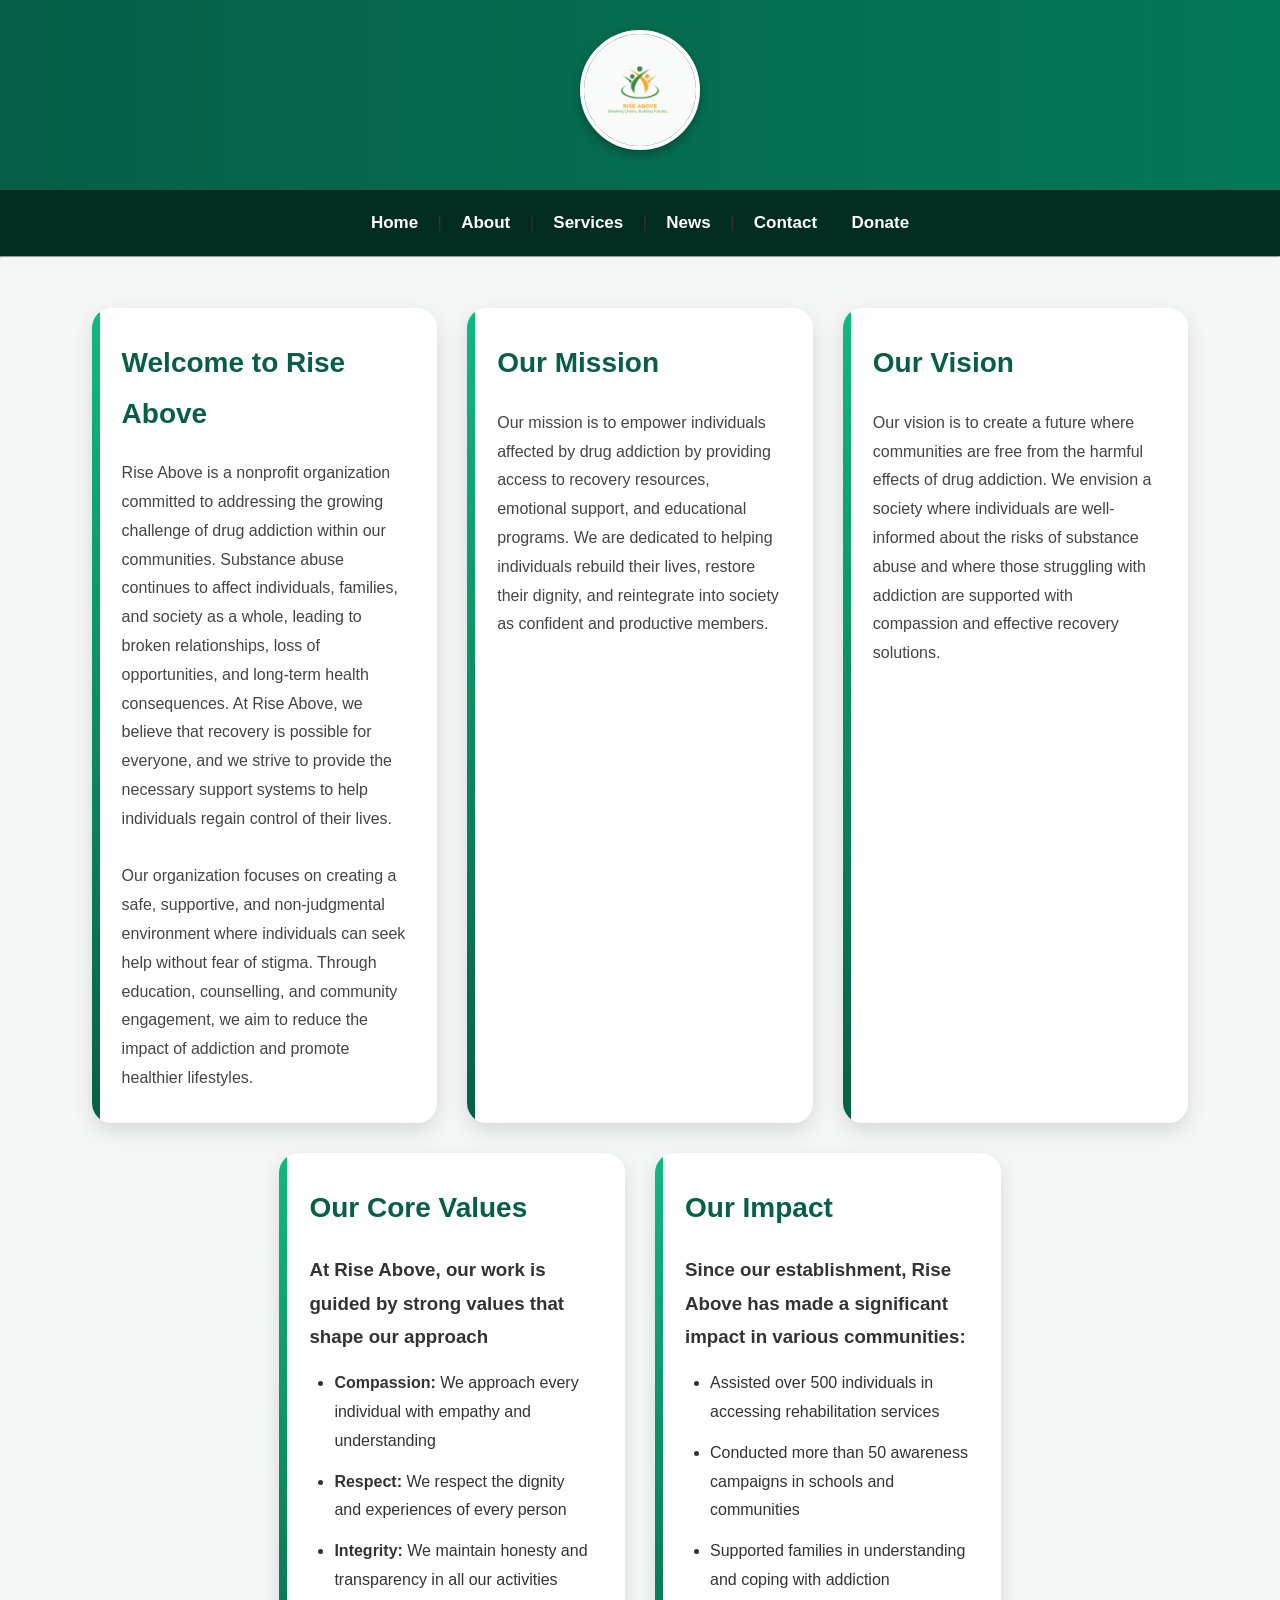
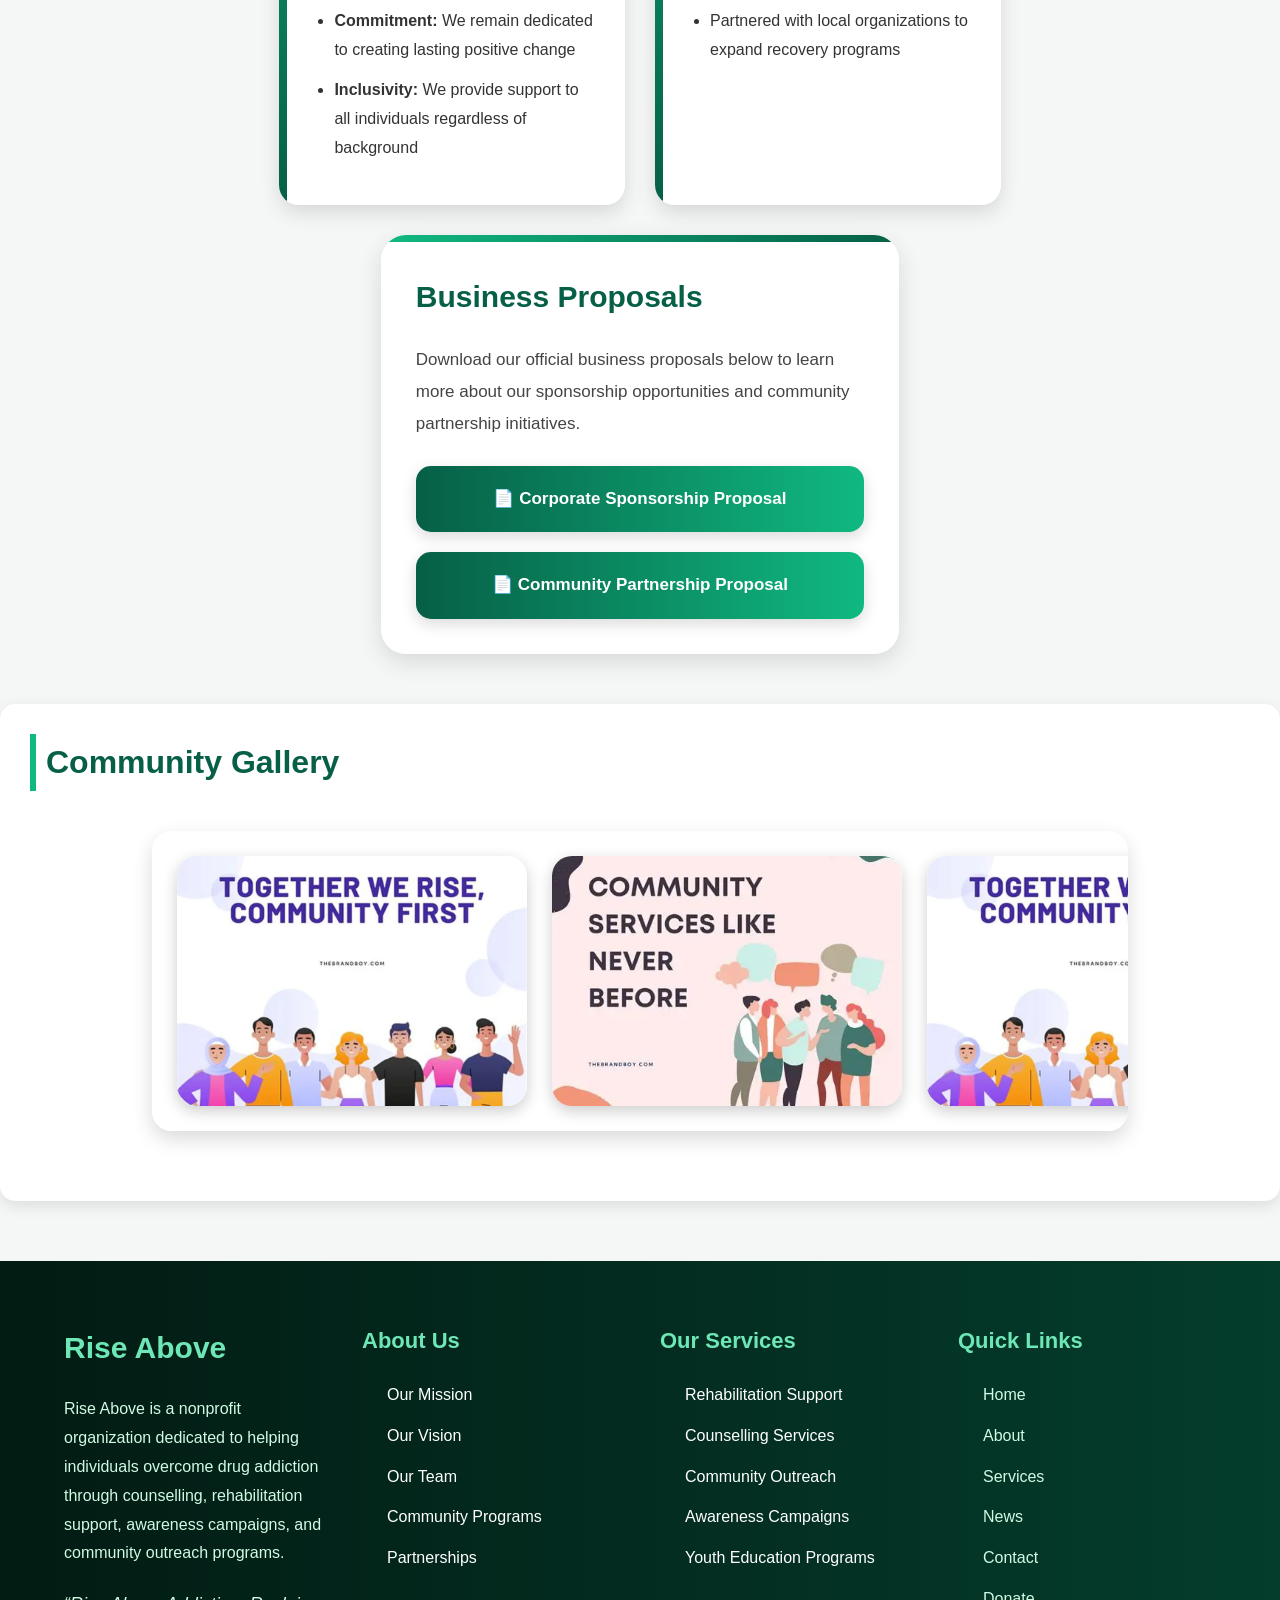
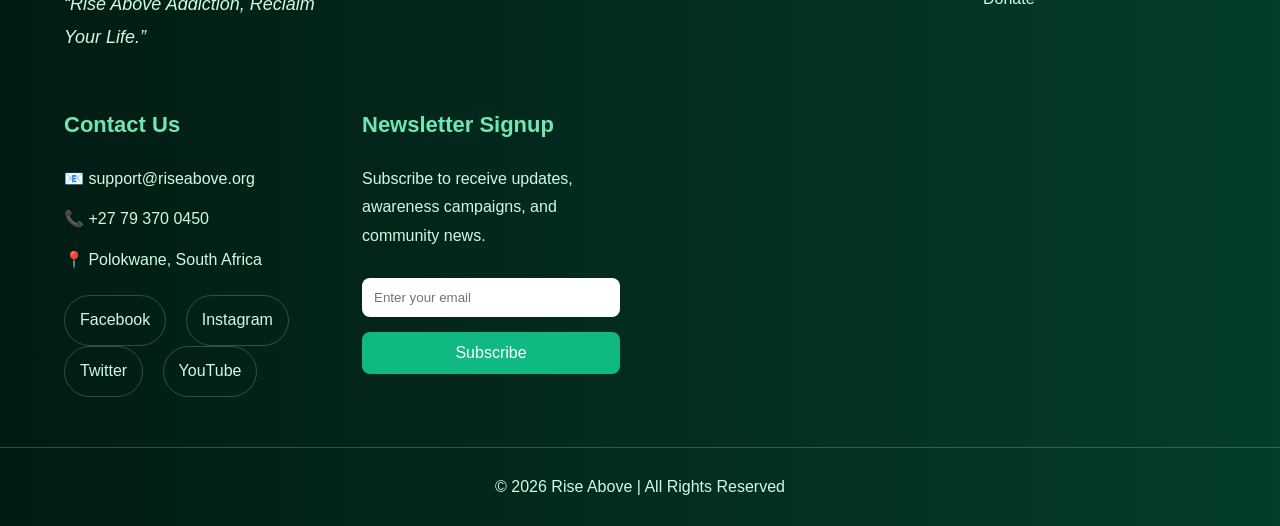
<file: index.html>
<!DOCTYPE html>
<html>
<head>
    <title>Rise Above - Home</title>
    <link rel="stylesheet" href="style.css">
</head>
<body>

<header>
    <img src="logo/Green and Orange Simple Charity & Donations Logo.png" alt="Rise Above Logo" width="100"><br>
</header>

<nav>
    <a href="index.html">Home</a> |
    <a href="about.html">About</a> |
    <a href="services.html">Services</a> |
    <a href="news.html">News</a> |
    <a href="contact.html">Contact</a>
    <a href="donate.html">Donate</a>
</nav>

<hr>
<div class="info-container">
<div class="info-box">
<h2>Welcome to Rise Above</h2>
<p>Rise Above is a nonprofit organization committed to addressing the growing challenge of drug addiction within our communities. Substance abuse continues to affect individuals, families, and society as a whole, leading to broken relationships, loss of opportunities, and long-term health consequences. At Rise Above, we believe that recovery is possible for everyone, and we strive to provide the necessary support systems to help individuals regain control of their lives.
<br><br>
Our organization focuses on creating a safe, supportive, and non-judgmental environment where individuals can seek help without fear of stigma. Through education, counselling, and community engagement, we aim to reduce the impact of addiction and promote healthier lifestyles.</p>
</div>

<div class="info-box">
<h2>Our Mission</h2>
<p>Our mission is to empower individuals affected by drug addiction by providing access to recovery resources, emotional support, and educational programs. We are dedicated to helping individuals rebuild their lives, restore their dignity, and reintegrate into society as confident and productive members.</p>
</div>

<div class="info-box">
<h2>Our Vision</h2>
<p>Our vision is to create a future where communities are free from the harmful effects of drug addiction. We envision a society where individuals are well-informed about the risks of substance abuse and where those struggling with addiction are supported with compassion and effective recovery solutions.</p>
</div>

<div class="info-box">
<h2>Our Core Values</h2>
<h3>At Rise Above, our work is guided by strong values that shape our approach</h3>
<ul>
    <li> <b>Compassion:</b> We approach every individual with empathy and understanding</li>
    <li> <b>Respect:</b> We respect the dignity and experiences of every person</li>
    <li> <b>Integrity:</b> We maintain honesty and transparency in all our activities</li>
    <li> <b>Commitment:</b> We remain dedicated to creating lasting positive change</li>
    <li> <b>Inclusivity:</b> We provide support to all individuals regardless of background</li>
</ul>
</div>

<div class="info-box">
<h2>Our Impact</h2>
<h3>Since our establishment, Rise Above has made a significant impact in various communities:</h3>
<ul>
    <li>Assisted over 500 individuals in accessing rehabilitation services</li>
    <li>Conducted more than 50 awareness campaigns in schools and communities</li>
    <li>Supported families in understanding and coping with addiction</li>
    <li>Partnered with local organizations to expand recovery programs</li>
</ul>
</div>

<div class="about-box">

    <h2>Business Proposals</h2>

    <p class="proposal-text">
        Download our official business proposals below to learn more
        about our sponsorship opportunities and community partnership initiatives.
    </p>

    <div class="proposal-buttons">

        <a href="logo/Corporate Sponsorship Proposal.pdf" download>
            📄 Corporate Sponsorship Proposal
        </a>

        <a href="logo/Rise Above Non profit Website Document.pdf" download>
            📄 Community Partnership Proposal
        </a>

    </div>

</div>
</div>

<section>

<h2>Community Gallery</h2>

<div class="album-container">

    <div class="album-slider">

        <img src="logo/OIP (4).webp" alt="Helping people recover">
        <img src="logo/OIP (3).webp" alt="Community outreach">
        <img src="logo/OIP (4).webp" alt="Support programs">
        <img src="logo/OIP (3).webp" alt="Awareness campaign">

    </div>

</div>

</section>

<footer>

<div class="footer-container">

    <!-- FOOTER BRAND -->
    <div class="footer-section">
        <h2>Rise Above</h2>

        <p>
            Rise Above is a nonprofit organization dedicated to helping
            individuals overcome drug addiction through counselling,
            rehabilitation support, awareness campaigns, and community outreach programs.
        </p>

        <p class="footer-slogan">
            “Rise Above Addiction, Reclaim Your Life.”
        </p>
    </div>

    <!-- ABOUT -->
    <div class="footer-section">
        <h3>About Us</h3>

        <ul>
            <li>Our Mission</li>
            <li>Our Vision</li>
            <li>Our Team</li>
            <li>Community Programs</li>
            <li>Partnerships</li>
        </ul>
    </div>

    <!-- SERVICES -->
    <div class="footer-section">
        <h3>Our Services</h3>

        <ul>
            <li>Rehabilitation Support</li>
            <li>Counselling Services</li>
            <li>Community Outreach</li>
            <li>Awareness Campaigns</li>
            <li>Youth Education Programs</li>
        </ul>
    </div>

    <!-- QUICK LINKS -->
    <div class="footer-section">
        <h3>Quick Links</h3>

        <ul>
            <li><a href="index.html">Home</a></li>
            <li><a href="about.html">About</a></li>
            <li><a href="services.html">Services</a></li>
            <li><a href="news.html">News</a></li>
            <li><a href="contact.html">Contact</a></li>
            <li><a href="donate.html">Donate</a></li>
        </ul>
    </div>

    <!-- CONTACT -->
    <div class="footer-section">
        <h3>Contact Us</h3>

        <p>📧 support@riseabove.org</p>
        <p>📞 +27 79 370 0450</p>
        <p>📍 Polokwane, South Africa</p>

        <div class="social-icons">
            <a href="#">Facebook</a>
            <a href="#">Instagram</a>
            <a href="#">Twitter</a>
            <a href="#">YouTube</a>
        </div>
    </div>

    <!-- NEWSLETTER -->
    <div class="footer-section newsletter">
        <h3>Newsletter Signup</h3>

        <p>
            Subscribe to receive updates, awareness campaigns,
            and community news.
        </p>

        <form>
            <input type="email" placeholder="Enter your email">
            <button type="submit">Subscribe</button>
        </form>
    </div>

</div>

<!-- FOOTER BOTTOM -->
<div class="footer-bottom">

    <p>
        © 2026 Rise Above | All Rights Reserved
    </p>

</div>

</footer>

</body>
</html>
</file>
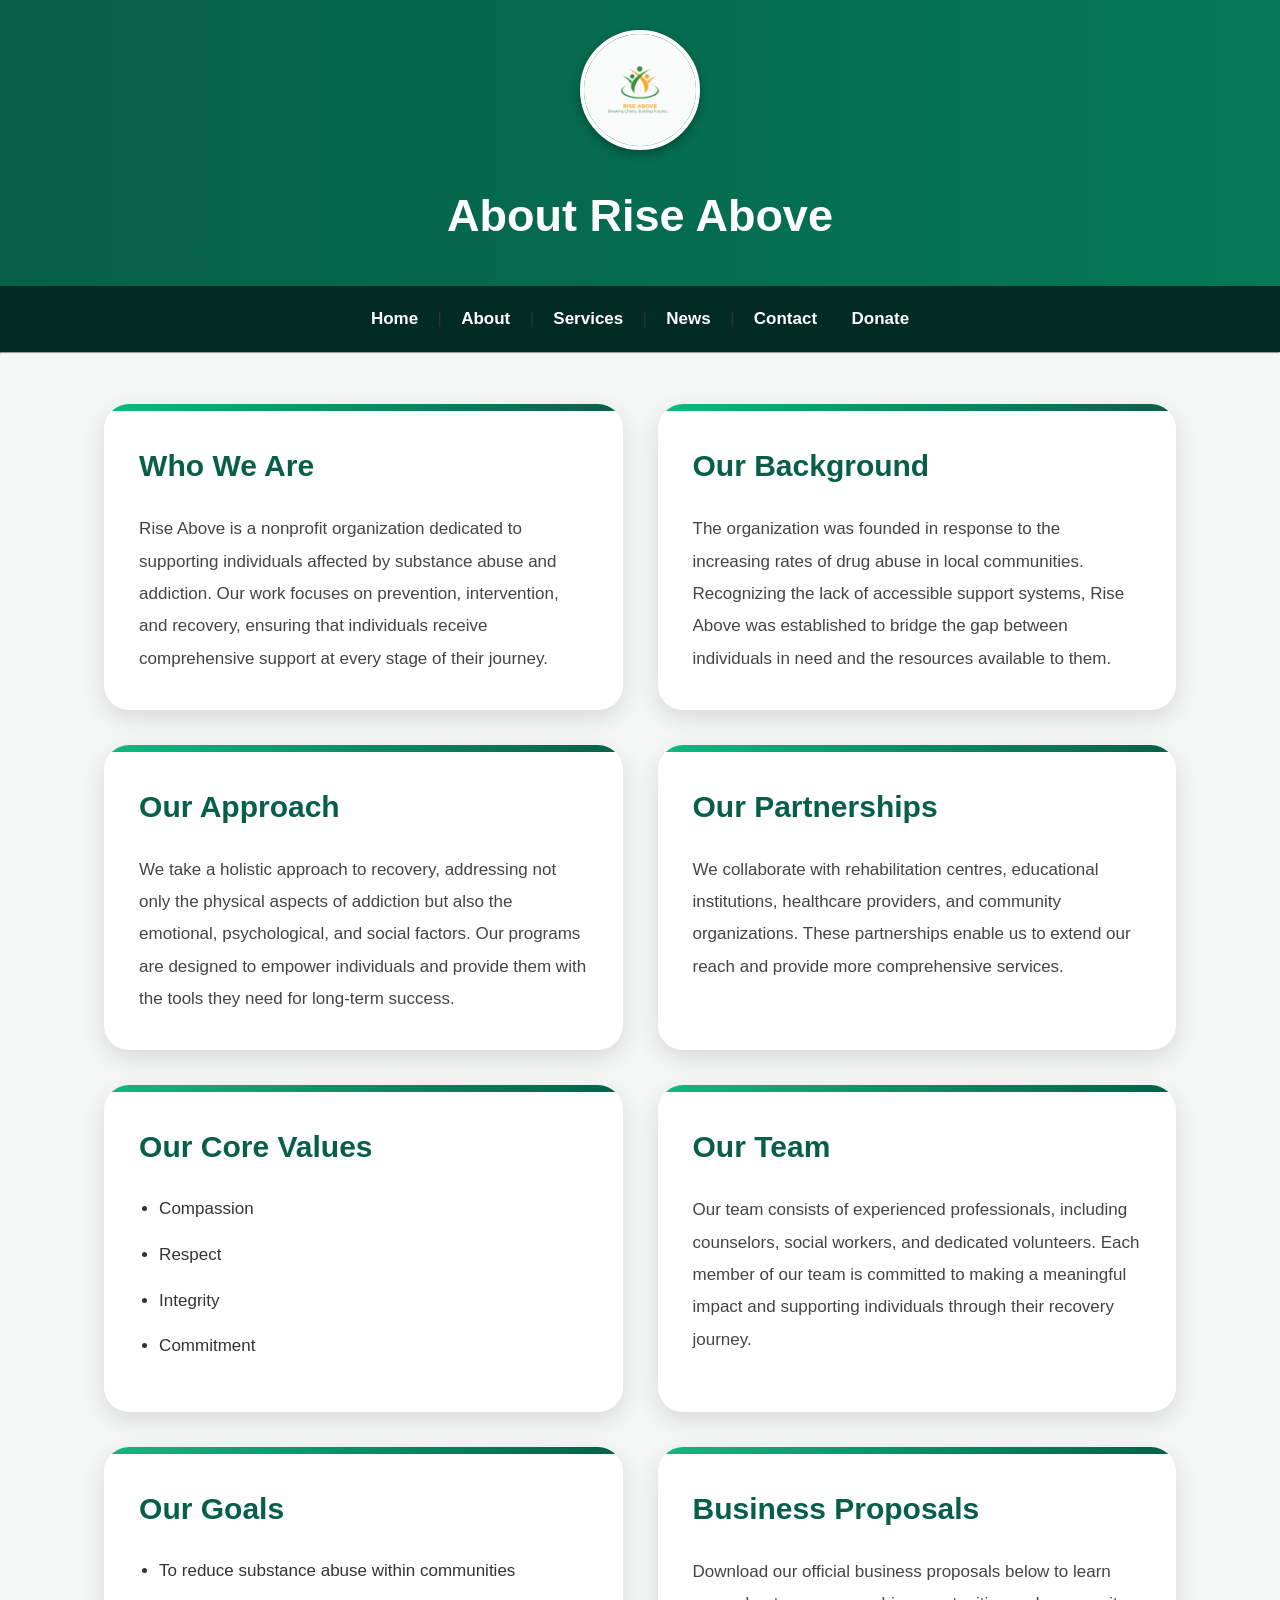
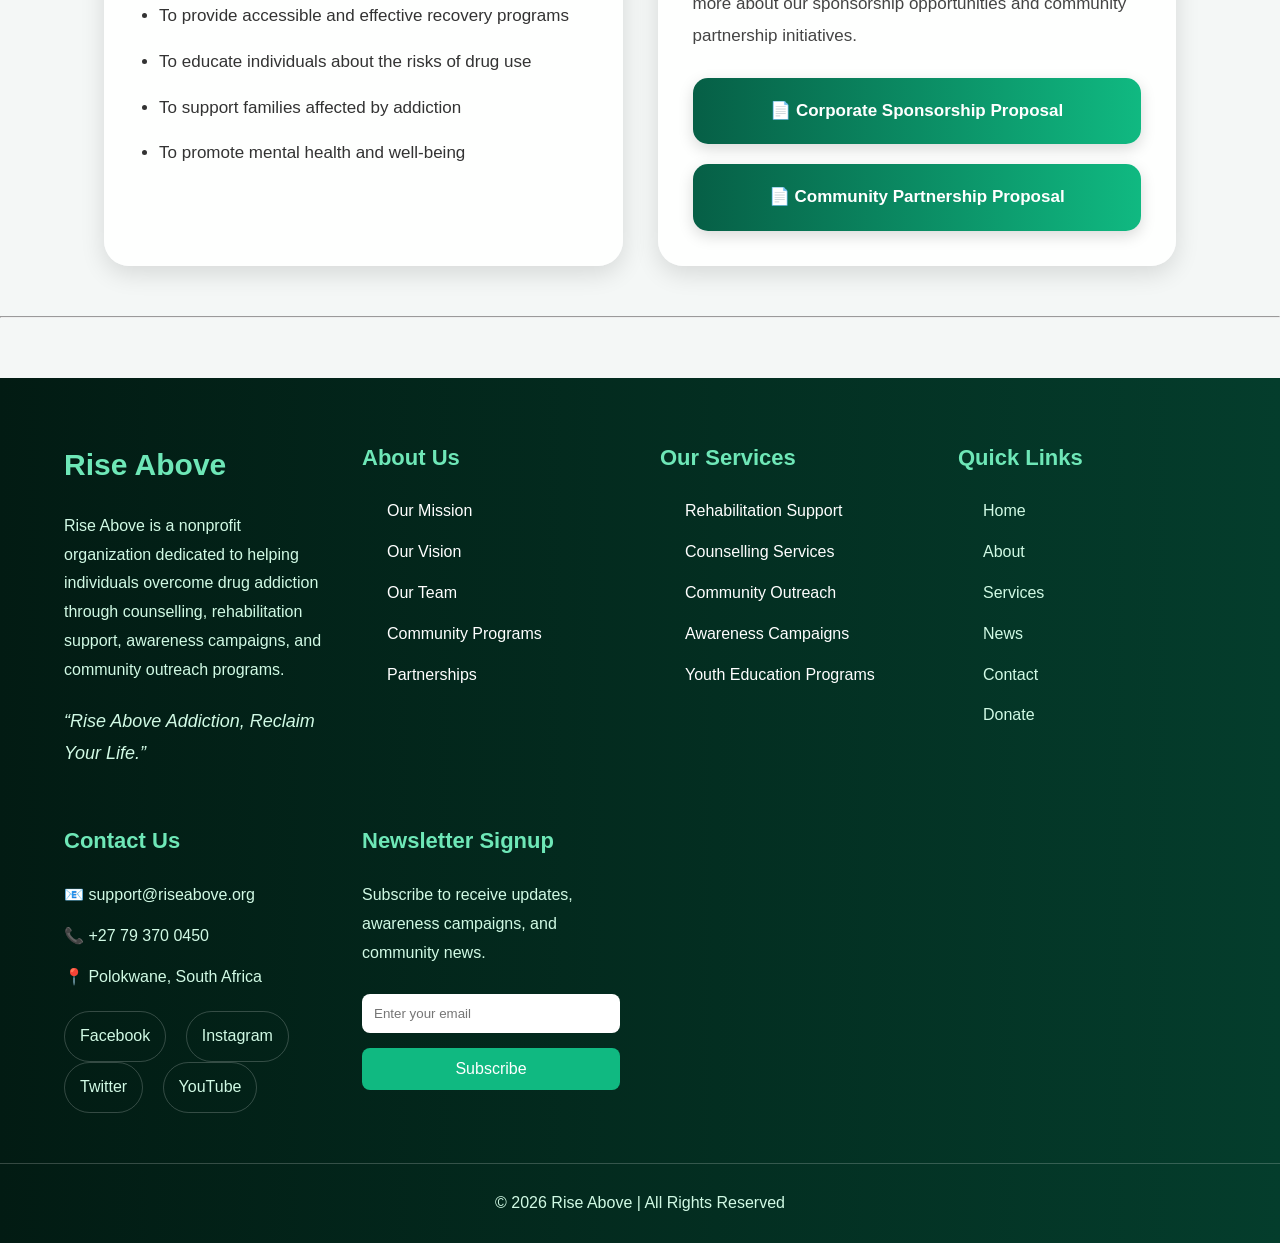
<file: about.html>
<!DOCTYPE html>
<html>
<head>
    <title>Rise Above - About Us</title>
    <link rel="stylesheet" href="style.css">
</head>
<body>

<header>
    <img src="logo/Green and Orange Simple Charity & Donations Logo.png" alt="Rise Above Logo" width="100"><br>
    <h1>About Rise Above</h1>
</header>
<nav>
    <a href="index.html">Home</a> |
    <a href="about.html">About</a> |
    <a href="services.html">Services</a> |
    <a href="news.html">News</a> |
    <a href="contact.html">Contact</a>
    <a href="donate.html">Donate</a>
</nav>

<hr>
<div class="about-container">

<div class="about-box">
<h2>Who We Are</h2>
<p>Rise Above is a nonprofit organization dedicated to supporting individuals affected by substance abuse and addiction. Our work focuses on prevention, intervention, and recovery, ensuring that individuals receive comprehensive support at every stage of their journey.</p>
</div>

<div class="about-box">
<h2>Our Background</h2>
<p>The organization was founded in response to the increasing rates of drug abuse in local communities. Recognizing the lack of accessible support systems, Rise Above was established to bridge the gap between individuals in need and the resources available to them.</p>
</div>

<div class="about-box">
<h2>Our Approach</h2>
<p>We take a holistic approach to recovery, addressing not only the physical aspects of addiction but also the emotional, psychological, and social factors. Our programs are designed to empower individuals and provide them with the tools they need for long-term success.</p>
</div>

<div class="about-box">
<h2>Our Partnerships</h2>
<p>We collaborate with rehabilitation centres, educational institutions, healthcare providers, and community organizations. These partnerships enable us to extend our reach and provide more comprehensive services.</p>
</div>

<div class="about-box">
<h2>Our Core Values</h2>
<ul>
    <li>Compassion</li>
    <li>Respect</li>
    <li>Integrity</li>
    <li>Commitment</li>
</ul>
</div>

<div class="about-box">
<h2>Our Team</h2>
<p>Our team consists of experienced professionals, including counselors, social workers, and dedicated volunteers. Each member of our team is committed to making a meaningful impact and supporting individuals through their recovery journey.</p>
</div>

<div class="about-box">
<h2>Our Goals</h2>
<ul>
    <li>To reduce substance abuse within communities</li>
    <li>To provide accessible and effective recovery programs</li>
    <li>To educate individuals about the risks of drug use</li>
    <li>To support families affected by addiction</li>
    <li>To promote mental health and well-being</li>
</ul>
</div>

<div class="about-box">

    <h2>Business Proposals</h2>

    <p class="proposal-text">
        Download our official business proposals below to learn more
        about our sponsorship opportunities and community partnership initiatives.
    </p>

    <div class="proposal-buttons">

        <a href="logo/Corporate Sponsorship Proposal.pdf" download>
            📄 Corporate Sponsorship Proposal
        </a>

        <a href="logo/Rise Above Non profit Website Document.pdf" download>
            📄 Community Partnership Proposal
        </a>

    </div>

</div>

</div>

<hr>

<footer>

<div class="footer-container">

    <!-- FOOTER BRAND -->
    <div class="footer-section">
        <h2>Rise Above</h2>

        <p>
            Rise Above is a nonprofit organization dedicated to helping
            individuals overcome drug addiction through counselling,
            rehabilitation support, awareness campaigns, and community outreach programs.
        </p>

        <p class="footer-slogan">
            “Rise Above Addiction, Reclaim Your Life.”
        </p>
    </div>

    <!-- ABOUT -->
    <div class="footer-section">
        <h3>About Us</h3>

        <ul>
            <li>Our Mission</li>
            <li>Our Vision</li>
            <li>Our Team</li>
            <li>Community Programs</li>
            <li>Partnerships</li>
        </ul>
    </div>

    <!-- SERVICES -->
    <div class="footer-section">
        <h3>Our Services</h3>

        <ul>
            <li>Rehabilitation Support</li>
            <li>Counselling Services</li>
            <li>Community Outreach</li>
            <li>Awareness Campaigns</li>
            <li>Youth Education Programs</li>
        </ul>
    </div>

    <!-- QUICK LINKS -->
    <div class="footer-section">
        <h3>Quick Links</h3>

        <ul>
            <li><a href="index.html">Home</a></li>
            <li><a href="about.html">About</a></li>
            <li><a href="services.html">Services</a></li>
            <li><a href="news.html">News</a></li>
            <li><a href="contact.html">Contact</a></li>
            <li><a href="donate.html">Donate</a></li>
        </ul>
    </div>

    <!-- CONTACT -->
    <div class="footer-section">
        <h3>Contact Us</h3>

        <p>📧 support@riseabove.org</p>
        <p>📞 +27 79 370 0450</p>
        <p>📍 Polokwane, South Africa</p>

        <div class="social-icons">
            <a href="#">Facebook</a>
            <a href="#">Instagram</a>
            <a href="#">Twitter</a>
            <a href="#">YouTube</a>
        </div>
    </div>

    <!-- NEWSLETTER -->
    <div class="footer-section newsletter">
        <h3>Newsletter Signup</h3>

        <p>
            Subscribe to receive updates, awareness campaigns,
            and community news.
        </p>

        <form>
            <input type="email" placeholder="Enter your email">
            <button type="submit">Subscribe</button>
        </form>
    </div>

</div>

<!-- FOOTER BOTTOM -->
<div class="footer-bottom">

    <p>
        © 2026 Rise Above | All Rights Reserved
    </p>

</div>

</footer>
</body>
</html>
</file>
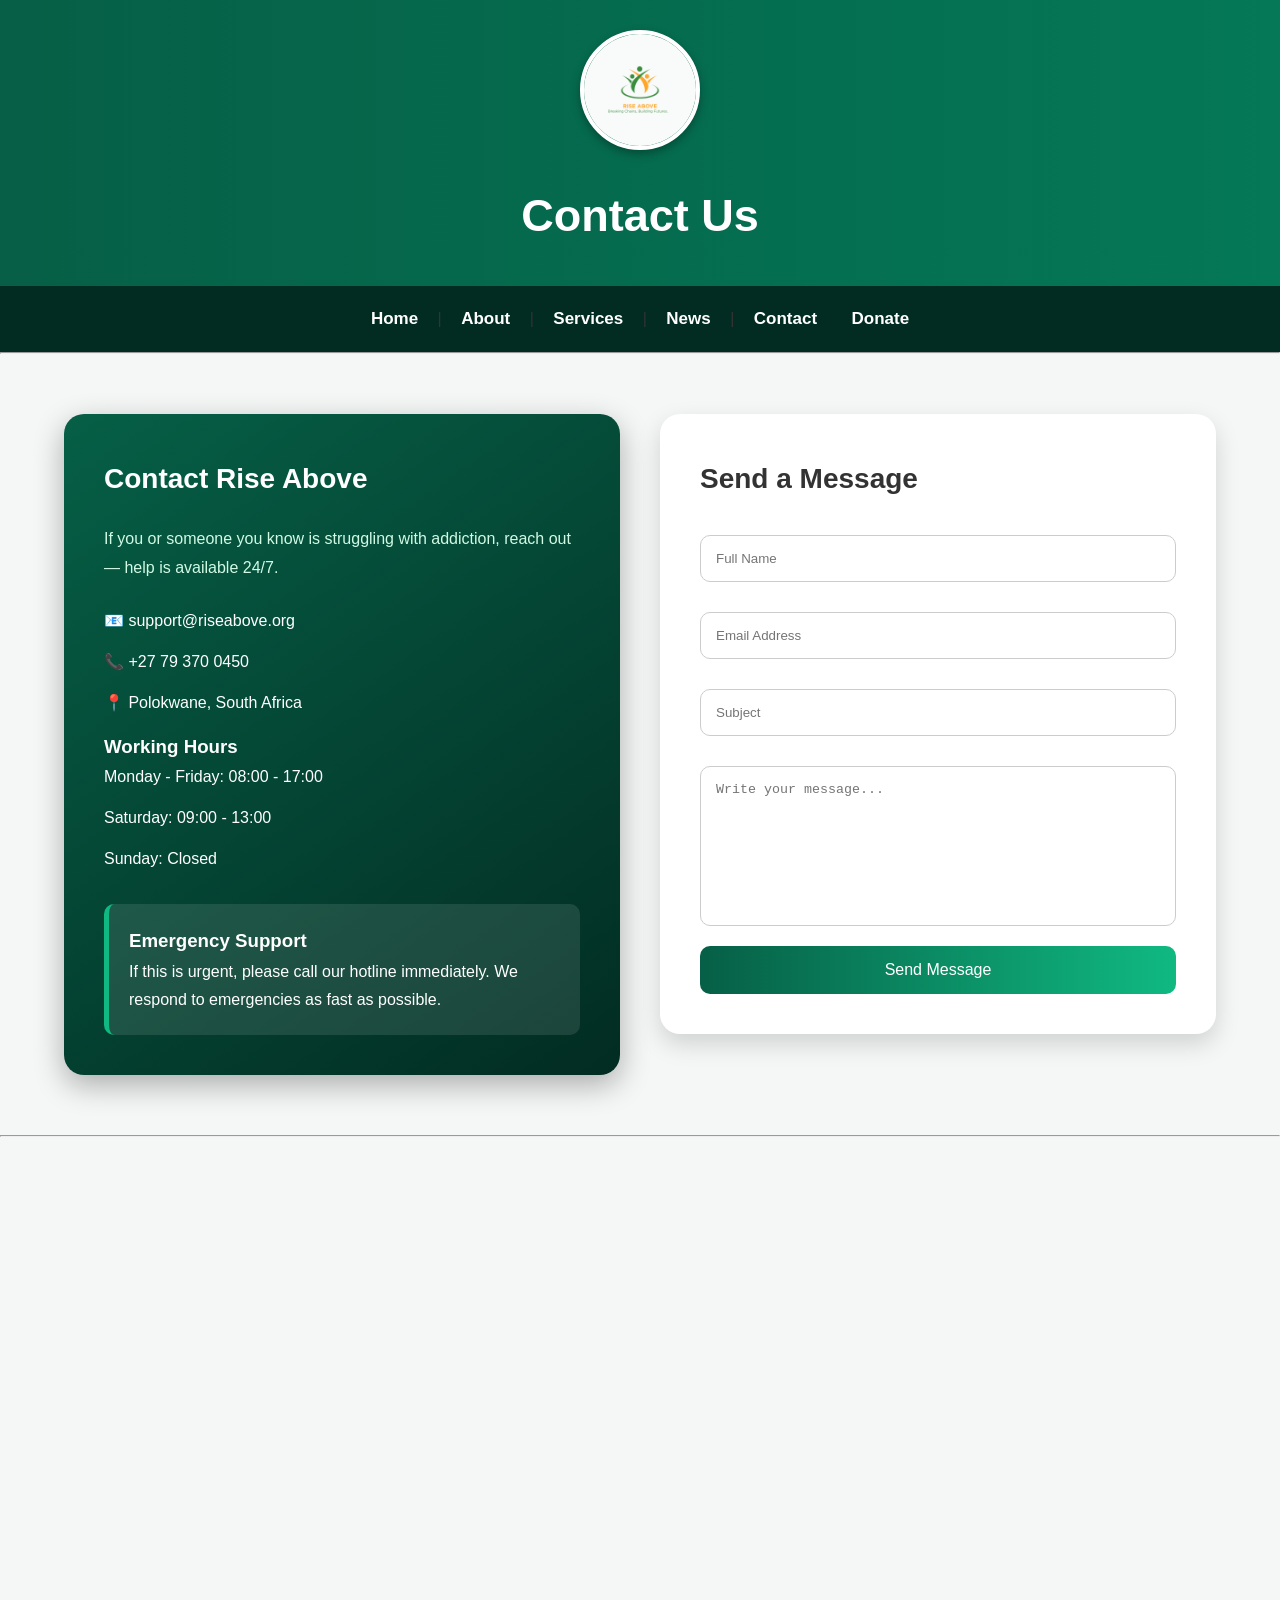
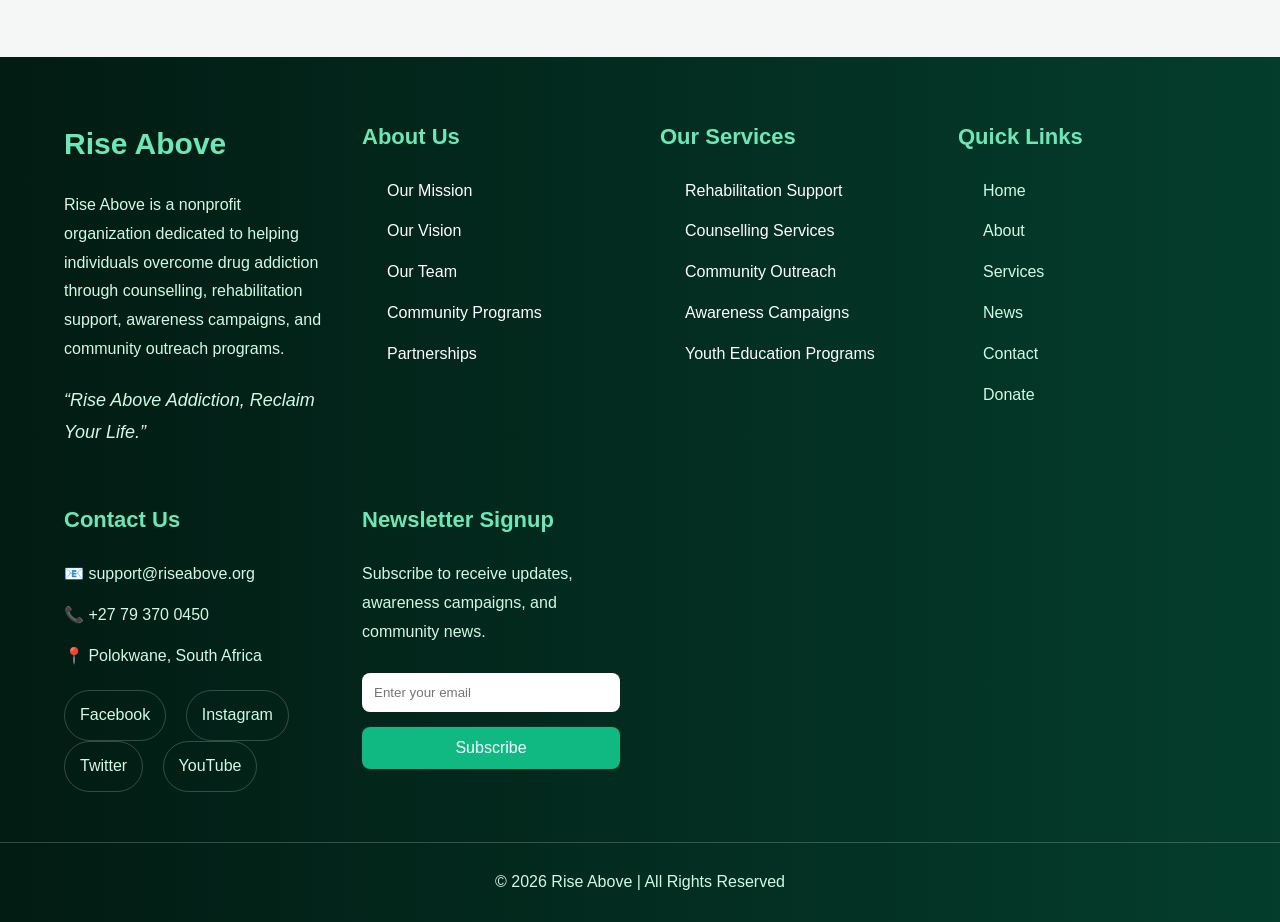
<file: contact.html>
<!DOCTYPE html>
<html>
<head>
    <title>Rise Above - Contact</title>
    <link rel="stylesheet" href="style.css">
</head>
<body>

    <header>
    <img src="logo/Green and Orange Simple Charity & Donations Logo.png" alt="Rise Above Logo" width="100"><br>
    <h1>Contact Us</h1>
</header>

<nav>
    <a href="index.html">Home</a> |
    <a href="about.html">About</a> |
    <a href="services.html">Services</a> |
    <a href="news.html">News</a> |
    <a href="contact.html">Contact</a>
    <a href="donate.html">Donate</a>
</nav>

<hr>
<div class="contact-page">

    <!-- LEFT SIDE -->
    <div class="contact-left">

        <h2>Contact Rise Above</h2>

        <p class="highlight-text">
            If you or someone you know is struggling with addiction,
            reach out — help is available 24/7.
        </p>

        <div class="contact-info">

            <p>📧 support@riseabove.org</p>
            <p>📞 +27 79 370 0450</p>
            <p>📍 Polokwane, South Africa</p>

        </div>

        <div class="hours">

            <h3>Working Hours</h3>

            <p>Monday - Friday: 08:00 - 17:00</p>
            <p>Saturday: 09:00 - 13:00</p>
            <p>Sunday: Closed</p>

        </div>

        <div class="emergency-box">
            <h3>Emergency Support</h3>
            <p>
                If this is urgent, please call our hotline immediately.
                We respond to emergencies as fast as possible.
            </p>
        </div>

    </div>

    <!-- RIGHT SIDE -->
    <div class="contact-right">

        <h2>Send a Message</h2>

        <form>

            <input type="text" placeholder="Full Name">

            <input type="email" placeholder="Email Address">

            <input type="text" placeholder="Subject">

            <textarea placeholder="Write your message..."></textarea>

            <button type="submit">Send Message</button>

        </form>

    </div>

</div>

<hr>
<iframe src="https://www.google.com/maps/embed?pb=!1m18!1m12!1m3!1d1507.2513343247806!2d29.451271904350342!3d-23.903516656140642!2m3!1f0!2f0!3f0!3m2!1i1024!2i768!4f13.1!3m3!1m2!1s0x1ec6d95d7b803b43%3A0xb41619df1e3b1f1a!2sLesetja%20Occupational%20Therapists!5e0!3m2!1sen!2sza!4v1779456114644!5m2!1sen!2sza" width="600" height="450" style="border:0;" allowfullscreen="" loading="lazy" referrerpolicy="no-referrer-when-downgrade"></iframe>
<footer>

<div class="footer-container">

    <!-- FOOTER BRAND -->
    <div class="footer-section">
        <h2>Rise Above</h2>

        <p>
            Rise Above is a nonprofit organization dedicated to helping
            individuals overcome drug addiction through counselling,
            rehabilitation support, awareness campaigns, and community outreach programs.
        </p>

        <p class="footer-slogan">
            “Rise Above Addiction, Reclaim Your Life.”
        </p>
    </div>

    <!-- ABOUT -->
    <div class="footer-section">
        <h3>About Us</h3>

        <ul>
            <li>Our Mission</li>
            <li>Our Vision</li>
            <li>Our Team</li>
            <li>Community Programs</li>
            <li>Partnerships</li>
        </ul>
    </div>

    <!-- SERVICES -->
    <div class="footer-section">
        <h3>Our Services</h3>

        <ul>
            <li>Rehabilitation Support</li>
            <li>Counselling Services</li>
            <li>Community Outreach</li>
            <li>Awareness Campaigns</li>
            <li>Youth Education Programs</li>
        </ul>
    </div>

    <!-- QUICK LINKS -->
    <div class="footer-section">
        <h3>Quick Links</h3>

        <ul>
            <li><a href="index.html">Home</a></li>
            <li><a href="about.html">About</a></li>
            <li><a href="services.html">Services</a></li>
            <li><a href="news.html">News</a></li>
            <li><a href="contact.html">Contact</a></li>
            <li><a href="donate.html">Donate</a></li>
        </ul>
    </div>

    <!-- CONTACT -->
    <div class="footer-section">
        <h3>Contact Us</h3>

        <p>📧 support@riseabove.org</p>
        <p>📞 +27 79 370 0450</p>
        <p>📍 Polokwane, South Africa</p>

        <div class="social-icons">
            <a href="#">Facebook</a>
            <a href="#">Instagram</a>
            <a href="#">Twitter</a>
            <a href="#">YouTube</a>
        </div>
    </div>

    <!-- NEWSLETTER -->
    <div class="footer-section newsletter">
        <h3>Newsletter Signup</h3>

        <p>
            Subscribe to receive updates, awareness campaigns,
            and community news.
        </p>

        <form>
            <input type="email" placeholder="Enter your email">
            <button type="submit">Subscribe</button>
        </form>
    </div>

</div>

<!-- FOOTER BOTTOM -->
<div class="footer-bottom">

    <p>
        © 2026 Rise Above | All Rights Reserved
    </p>

</div>

</footer>

</body>
</html>
</file>
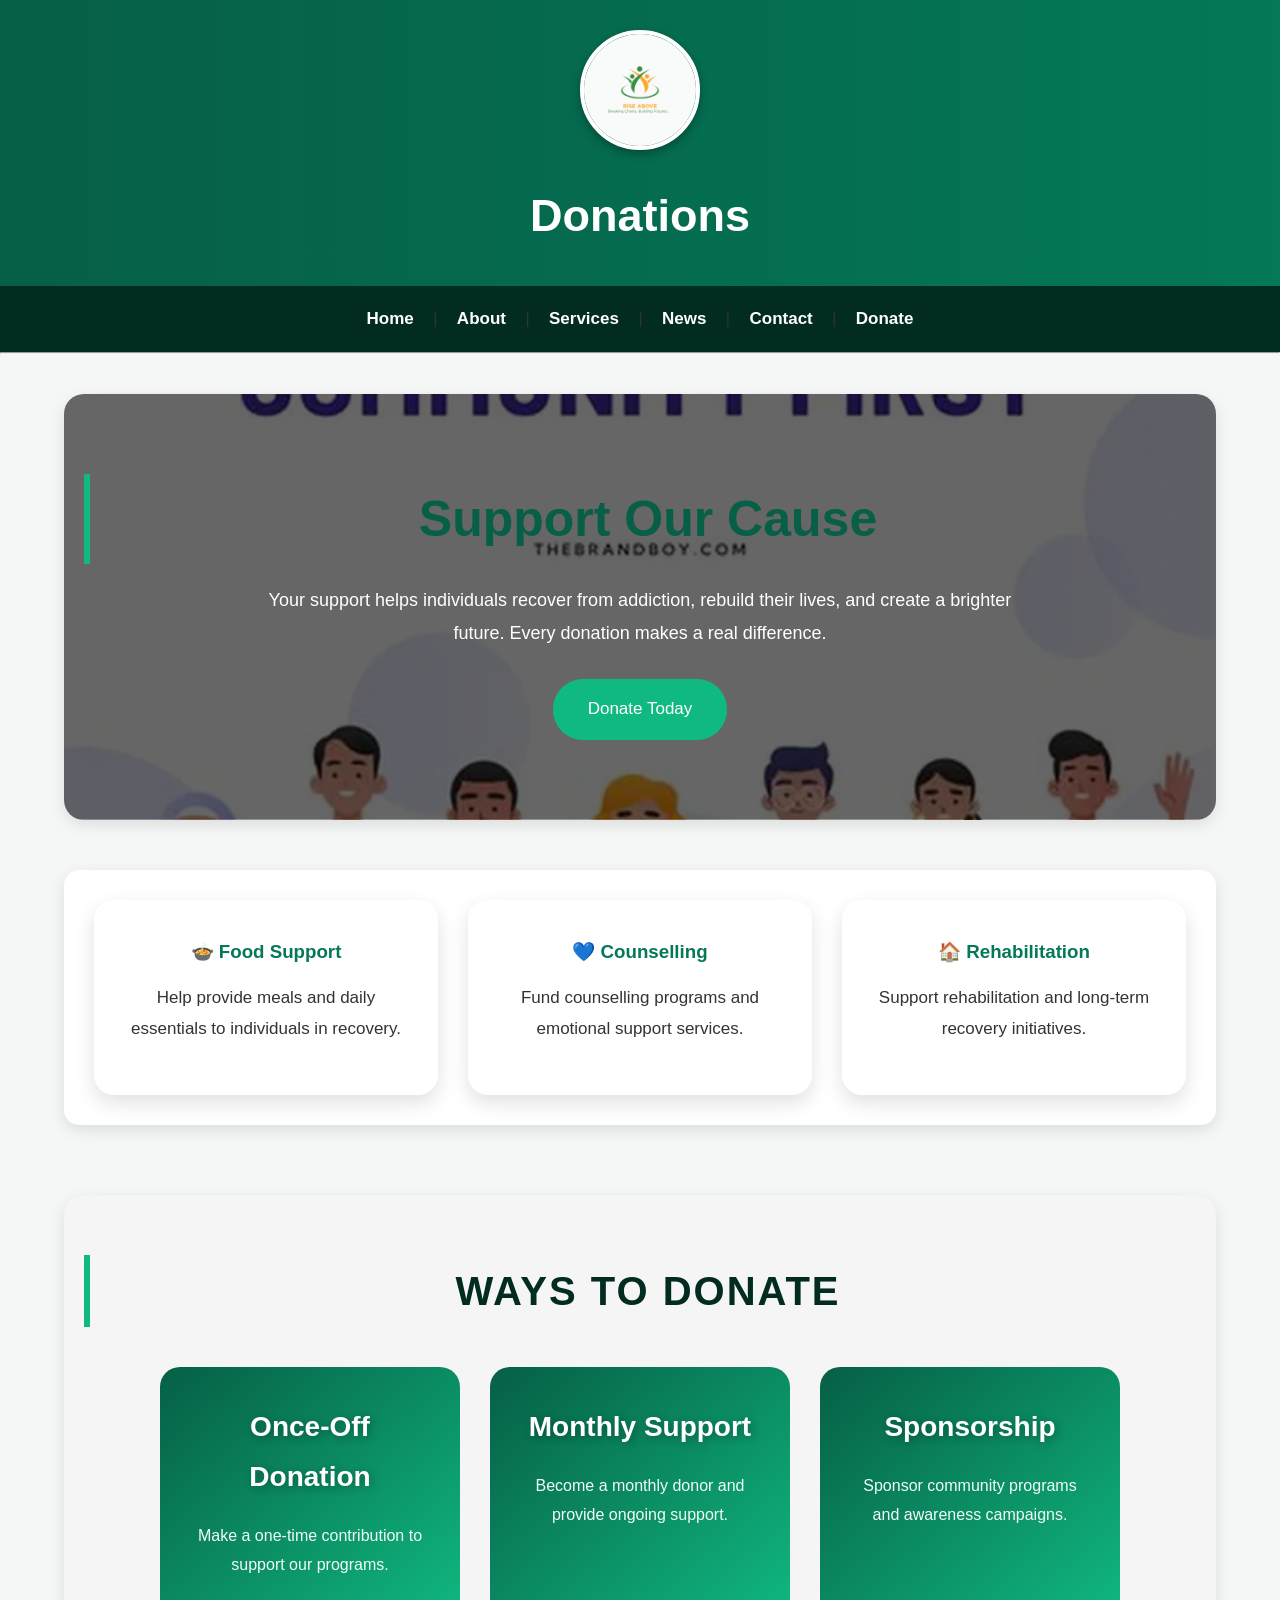
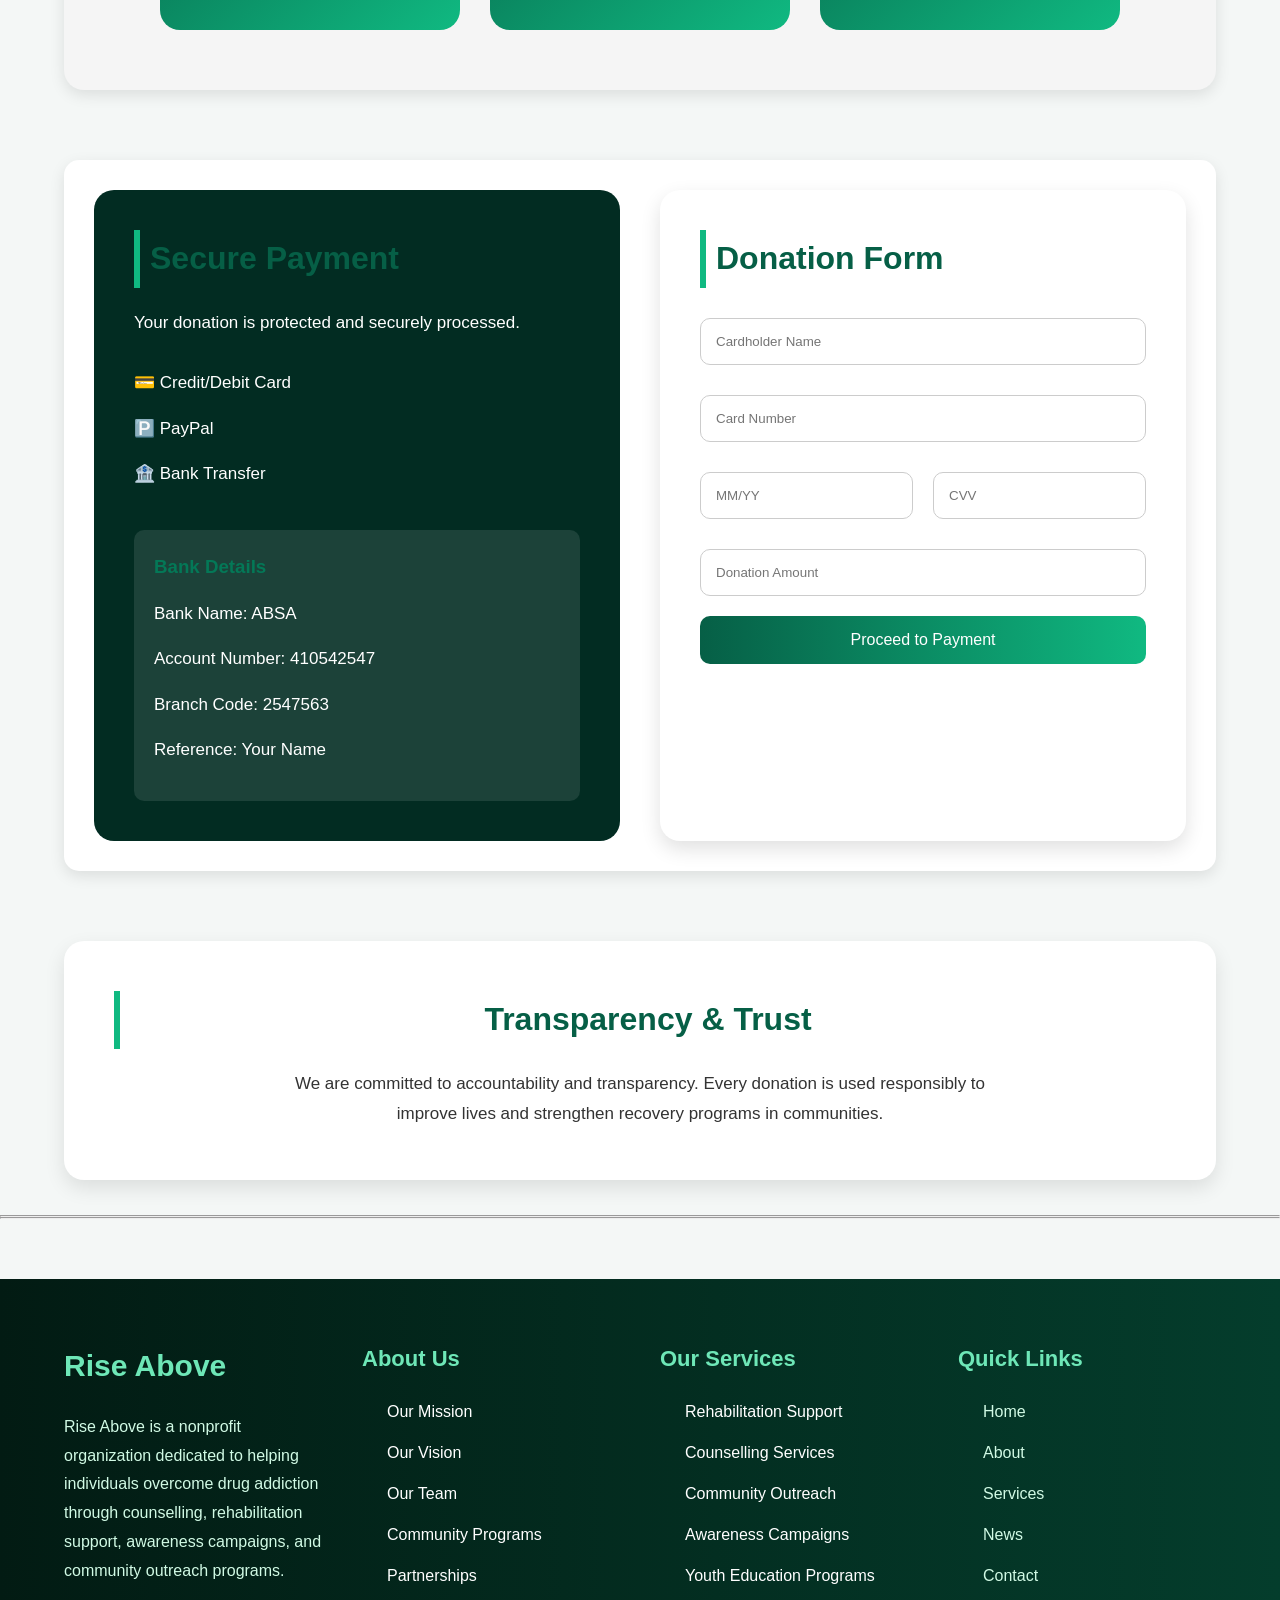
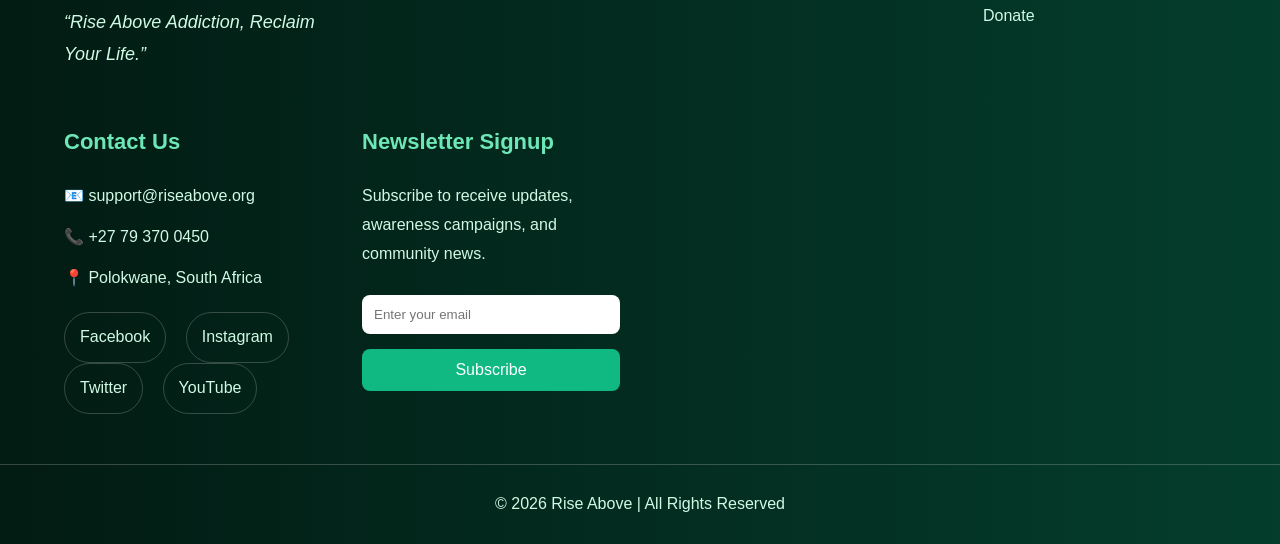
<file: donate.html>
<!DOCTYPE html>
<html>
<head>
    <title>Rise Above - Donate</title>
    <link rel="stylesheet" href="style.css">
</head>
<body>

<header>
    <img src="logo/Green and Orange Simple Charity & Donations Logo.png" alt="Rise Above Logo" width="100"><br>
    <h1>Donations</h1>
</header>

<nav>
    <a href="index.html">Home</a> |
    <a href="about.html">About</a> |
    <a href="services.html">Services</a> |
    <a href="news.html">News</a> |
    <a href="contact.html">Contact</a> |
    <a href="donate.html">Donate</a>
</nav>

<hr>
<div class="donate-page">

    <!-- HERO SECTION -->
    <section class="donate-hero">

        <h2>Support Our Cause</h2>

        <p>
            Your support helps individuals recover from addiction,
            rebuild their lives, and create a brighter future.
            Every donation makes a real difference.
        </p>

        <a href="#donation-form" class="donate-btn">
        Donate Today
        </a>

    </section>

    <!-- IMPACT CARDS -->
    <section class="impact-section">

        <div class="impact-card">
            <h3>🍲 Food Support</h3>
            <p>
                Help provide meals and daily essentials to individuals in recovery.
            </p>
        </div>

        <div class="impact-card">
            <h3>💙 Counselling</h3>
            <p>
                Fund counselling programs and emotional support services.
            </p>
        </div>

        <div class="impact-card">
            <h3>🏠 Rehabilitation</h3>
            <p>
                Support rehabilitation and long-term recovery initiatives.
            </p>
        </div>

    </section>

    <!-- DONATION OPTIONS -->
    <section class="donation-options">

        <h2>Ways to Donate</h2>

        <div class="donation-boxes">

            <div class="donation-box">
                <h3>Once-Off Donation</h3>
                <p>
                    Make a one-time contribution to support our programs.
                </p>
            </div>

            <div class="donation-box">
                <h3>Monthly Support</h3>
                <p>
                    Become a monthly donor and provide ongoing support.
                </p>
            </div>

            <div class="donation-box">
                <h3>Sponsorship</h3>
                <p>
                    Sponsor community programs and awareness campaigns.
                </p>
            </div>

        </div>

    </section>

    <!-- PAYMENT SECTION -->
    <section class="payment-section" id="donation-form">

        <div class="payment-left">

            <h2>Secure Payment</h2>

            <p>
                Your donation is protected and securely processed.
            </p>

            <div class="payment-methods">

                <p>💳 Credit/Debit Card</p>
                <p>🅿️ PayPal</p>
                <p>🏦 Bank Transfer</p>

            </div>

            <div class="bank-details">

                <h3>Bank Details</h3>

                <p>Bank Name: ABSA</p>
                <p>Account Number: 410542547</p>
                <p>Branch Code: 2547563</p>
                <p>Reference: Your Name</p>

            </div>

        </div>

        <!-- FORM -->
        <div class="payment-right">

            <h2>Donation Form</h2>

            <form>

                <input type="text" placeholder="Cardholder Name">

                <input type="text" placeholder="Card Number">

                <div class="card-row">

                    <input type="text" placeholder="MM/YY">

                    <input type="text" placeholder="CVV">

                </div>

                <input type="number" placeholder="Donation Amount">

                <button type="submit">
                    Proceed to Payment
                </button>

            </form>

        </div>

    </section>

    <!-- TRUST SECTION -->
    <section class="trust-section">

        <h2>Transparency & Trust</h2>

        <p>
            We are committed to accountability and transparency.
            Every donation is used responsibly to improve lives
            and strengthen recovery programs in communities.
        </p>

    </section>

</div>

<hr>

<hr>

<footer>

<div class="footer-container">

    <!-- FOOTER BRAND -->
    <div class="footer-section">
        <h2>Rise Above</h2>

        <p>
            Rise Above is a nonprofit organization dedicated to helping
            individuals overcome drug addiction through counselling,
            rehabilitation support, awareness campaigns, and community outreach programs.
        </p>

        <p class="footer-slogan">
            “Rise Above Addiction, Reclaim Your Life.”
        </p>
    </div>

    <!-- ABOUT -->
    <div class="footer-section">
        <h3>About Us</h3>

        <ul>
            <li>Our Mission</li>
            <li>Our Vision</li>
            <li>Our Team</li>
            <li>Community Programs</li>
            <li>Partnerships</li>
        </ul>
    </div>

    <!-- SERVICES -->
    <div class="footer-section">
        <h3>Our Services</h3>

        <ul>
            <li>Rehabilitation Support</li>
            <li>Counselling Services</li>
            <li>Community Outreach</li>
            <li>Awareness Campaigns</li>
            <li>Youth Education Programs</li>
        </ul>
    </div>

    <!-- QUICK LINKS -->
    <div class="footer-section">
        <h3>Quick Links</h3>

        <ul>
            <li><a href="index.html">Home</a></li>
            <li><a href="about.html">About</a></li>
            <li><a href="services.html">Services</a></li>
            <li><a href="news.html">News</a></li>
            <li><a href="contact.html">Contact</a></li>
            <li><a href="donate.html">Donate</a></li>
        </ul>
    </div>

    <!-- CONTACT -->
    <div class="footer-section">
        <h3>Contact Us</h3>

        <p>📧 support@riseabove.org</p>
        <p>📞 +27 79 370 0450</p>
        <p>📍 Polokwane, South Africa</p>

        <div class="social-icons">
            <a href="#">Facebook</a>
            <a href="#">Instagram</a>
            <a href="#">Twitter</a>
            <a href="#">YouTube</a>
        </div>
    </div>

    <!-- NEWSLETTER -->
    <div class="footer-section newsletter">
        <h3>Newsletter Signup</h3>

        <p>
            Subscribe to receive updates, awareness campaigns,
            and community news.
        </p>

        <form>
            <input type="email" placeholder="Enter your email">
            <button type="submit">Subscribe</button>
        </form>
    </div>

</div>

<!-- FOOTER BOTTOM -->
<div class="footer-bottom">

    <p>
        © 2026 Rise Above | All Rights Reserved
    </p>

</div>

</footer>
</body>
</html>
</file>
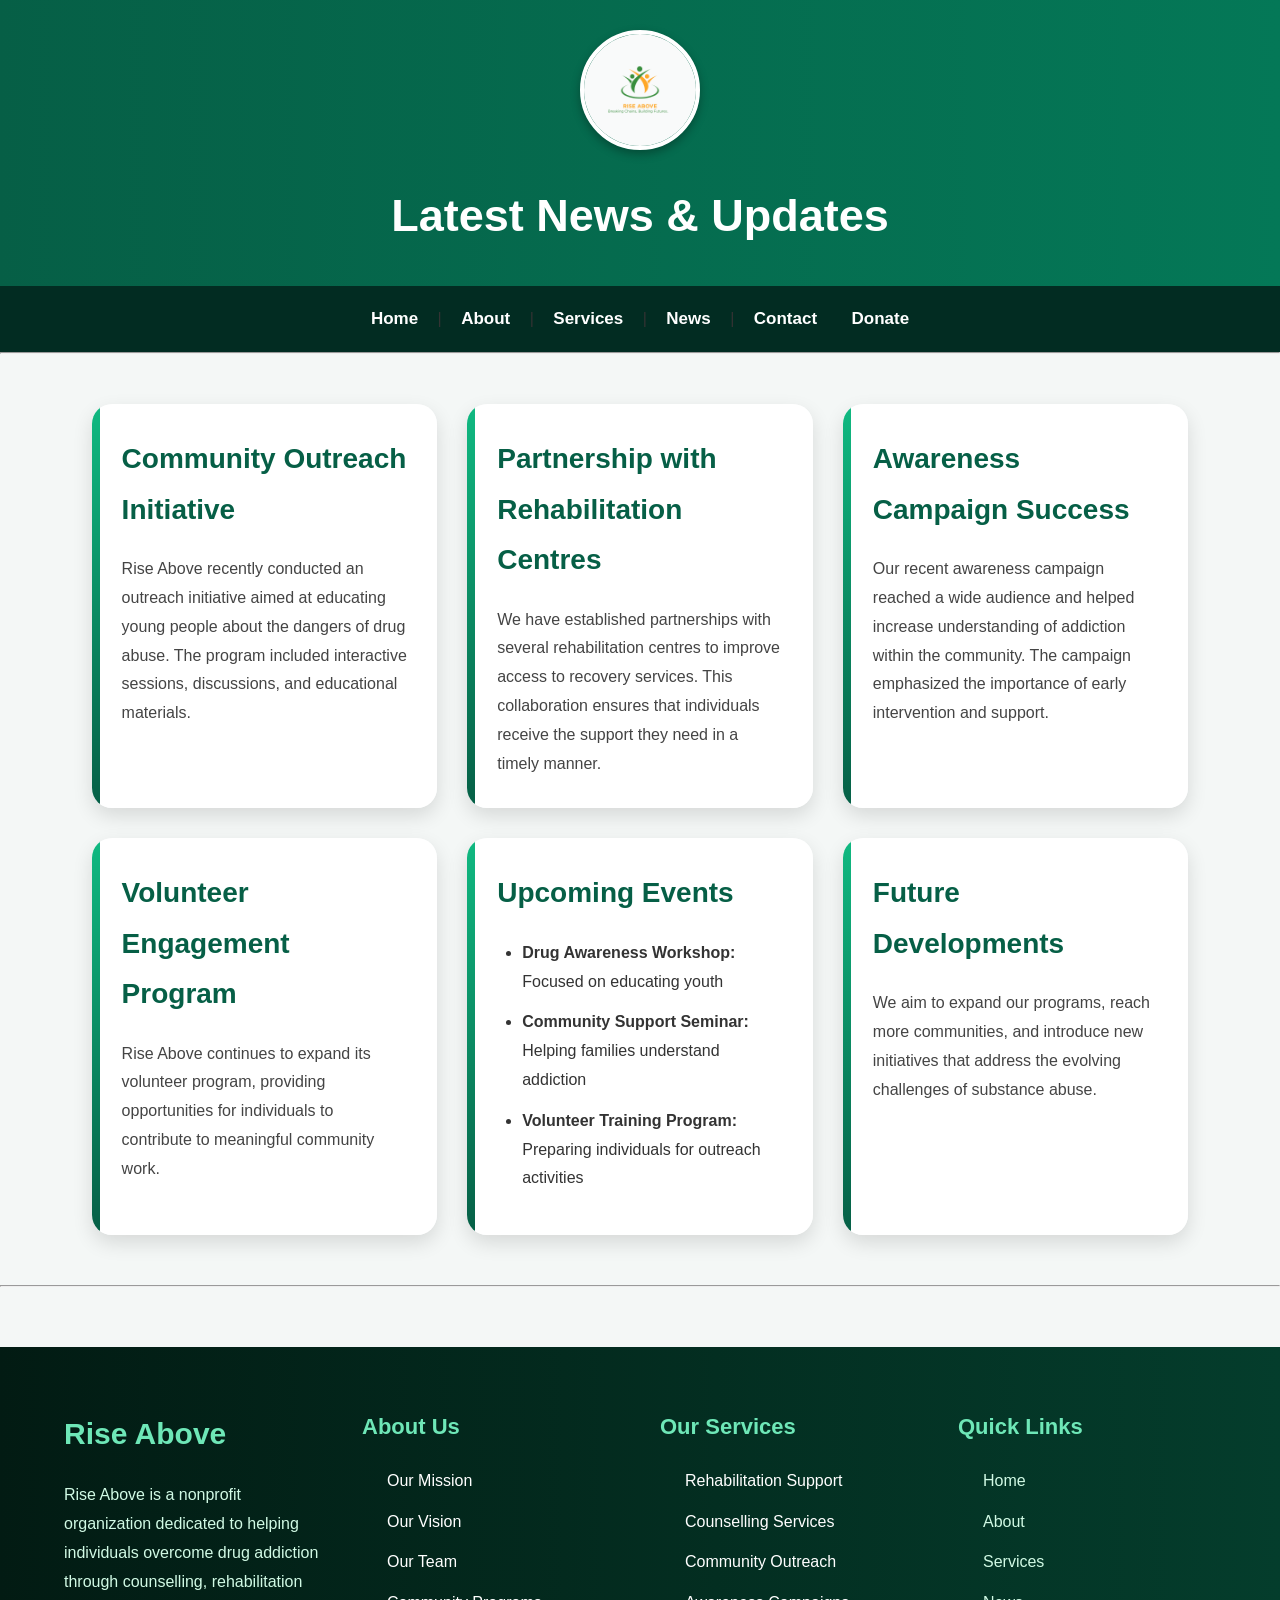
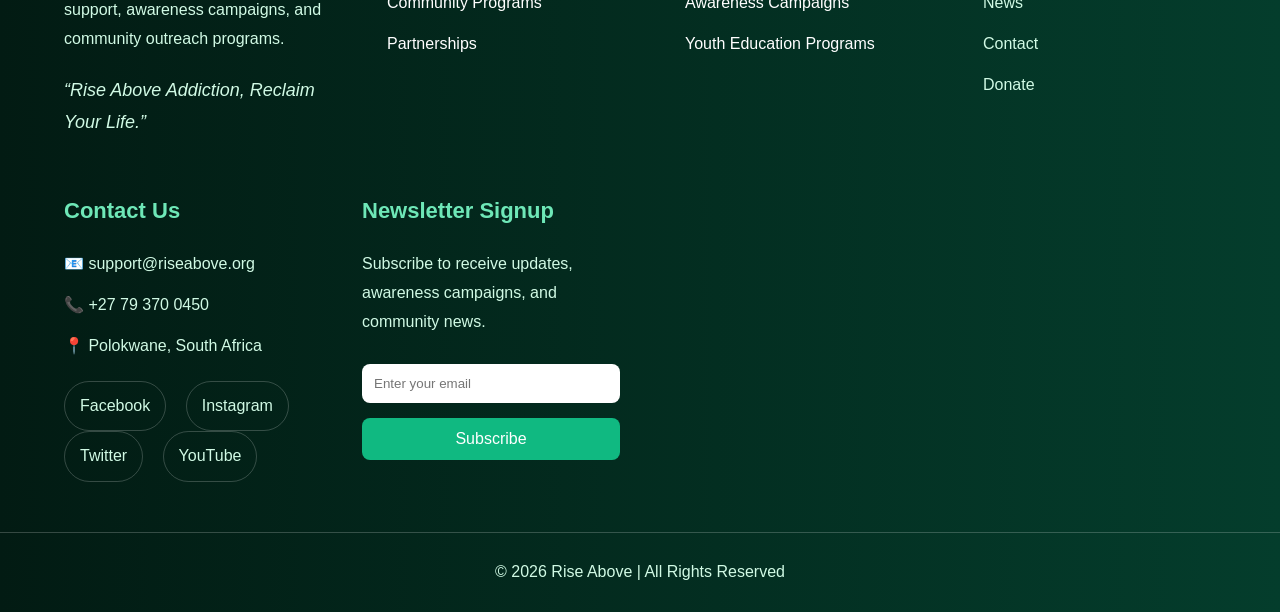
<file: news.html>
<!DOCTYPE html>
<html>
<head>
    <title>Rise Above - News</title>
    <link rel="stylesheet" href="style.css">
</head>
<body>

<header>
    <img src="logo/Green and Orange Simple Charity & Donations Logo.png" alt="Rise Above Logo" width="100"><br>
    <h1>Latest News & Updates</h1>
</header>

<nav>
    <a href="index.html">Home</a> |
    <a href="about.html">About</a> |
    <a href="services.html">Services</a> |
    <a href="news.html">News</a> |
    <a href="contact.html">Contact</a>
    <a href="donate.html">Donate</a>
</nav>

<hr>
<div class="info-container">
 <div class="info-box">
<h2>Community Outreach Initiative</h2>
<p>Rise Above recently conducted an outreach initiative aimed at educating young people about the dangers of drug abuse. The program included interactive sessions, discussions, and educational materials.</p>
</div>

 <div class="info-box">
<h2>Partnership with Rehabilitation Centres</h2>
<p>We have established partnerships with several rehabilitation centres to improve access to recovery services. This collaboration ensures that individuals receive the support they need in a timely manner.</p>
</div>

 <div class="info-box">
<h2>Awareness Campaign Success</h2>
<p>Our recent awareness campaign reached a wide audience and helped increase understanding of addiction within the community. The campaign emphasized the importance of early intervention and support.</p>
</div>

 <div class="info-box">
<h2>Volunteer Engagement Program</h2>
<p>Rise Above continues to expand its volunteer program, providing opportunities for individuals to contribute to meaningful community work.</p>
 </div>
 <div class="info-box">
<h2>Upcoming Events</h2>
<ul>
    <li><b>Drug Awareness Workshop:</b> Focused on educating youth</li>
    <li><b>Community Support Seminar:</b> Helping families understand addiction</li>
    <li><b>Volunteer Training Program:</b> Preparing individuals for outreach activities</li>
</ul>
 </div>
 
 <div class="info-box">
<h2>Future Developments</h2>
<p>We aim to expand our programs, reach more communities, and introduce new initiatives that address the evolving challenges of substance abuse.</p>
 </div>

</div>
<hr>

<footer>

<div class="footer-container">

    <!-- FOOTER BRAND -->
    <div class="footer-section">
        <h2>Rise Above</h2>

        <p>
            Rise Above is a nonprofit organization dedicated to helping
            individuals overcome drug addiction through counselling,
            rehabilitation support, awareness campaigns, and community outreach programs.
        </p>

        <p class="footer-slogan">
            “Rise Above Addiction, Reclaim Your Life.”
        </p>
    </div>

    <!-- ABOUT -->
    <div class="footer-section">
        <h3>About Us</h3>

        <ul>
            <li>Our Mission</li>
            <li>Our Vision</li>
            <li>Our Team</li>
            <li>Community Programs</li>
            <li>Partnerships</li>
        </ul>
    </div>

    <!-- SERVICES -->
    <div class="footer-section">
        <h3>Our Services</h3>

        <ul>
            <li>Rehabilitation Support</li>
            <li>Counselling Services</li>
            <li>Community Outreach</li>
            <li>Awareness Campaigns</li>
            <li>Youth Education Programs</li>
        </ul>
    </div>

    <!-- QUICK LINKS -->
    <div class="footer-section">
        <h3>Quick Links</h3>

        <ul>
            <li><a href="index.html">Home</a></li>
            <li><a href="about.html">About</a></li>
            <li><a href="services.html">Services</a></li>
            <li><a href="news.html">News</a></li>
            <li><a href="contact.html">Contact</a></li>
            <li><a href="donate.html">Donate</a></li>
        </ul>
    </div>

    <!-- CONTACT -->
    <div class="footer-section">
        <h3>Contact Us</h3>

        <p>📧 support@riseabove.org</p>
        <p>📞 +27 79 370 0450</p>
        <p>📍 Polokwane, South Africa</p>

        <div class="social-icons">
            <a href="#">Facebook</a>
            <a href="#">Instagram</a>
            <a href="#">Twitter</a>
            <a href="#">YouTube</a>
        </div>
    </div>

    <!-- NEWSLETTER -->
    <div class="footer-section newsletter">
        <h3>Newsletter Signup</h3>

        <p>
            Subscribe to receive updates, awareness campaigns,
            and community news.
        </p>

        <form>
            <input type="email" placeholder="Enter your email">
            <button type="submit">Subscribe</button>
        </form>
    </div>

</div>

<!-- FOOTER BOTTOM -->
<div class="footer-bottom">

    <p>
        © 2026 Rise Above | All Rights Reserved
    </p>

</div>

</footer>

</body>
</html>
</file>
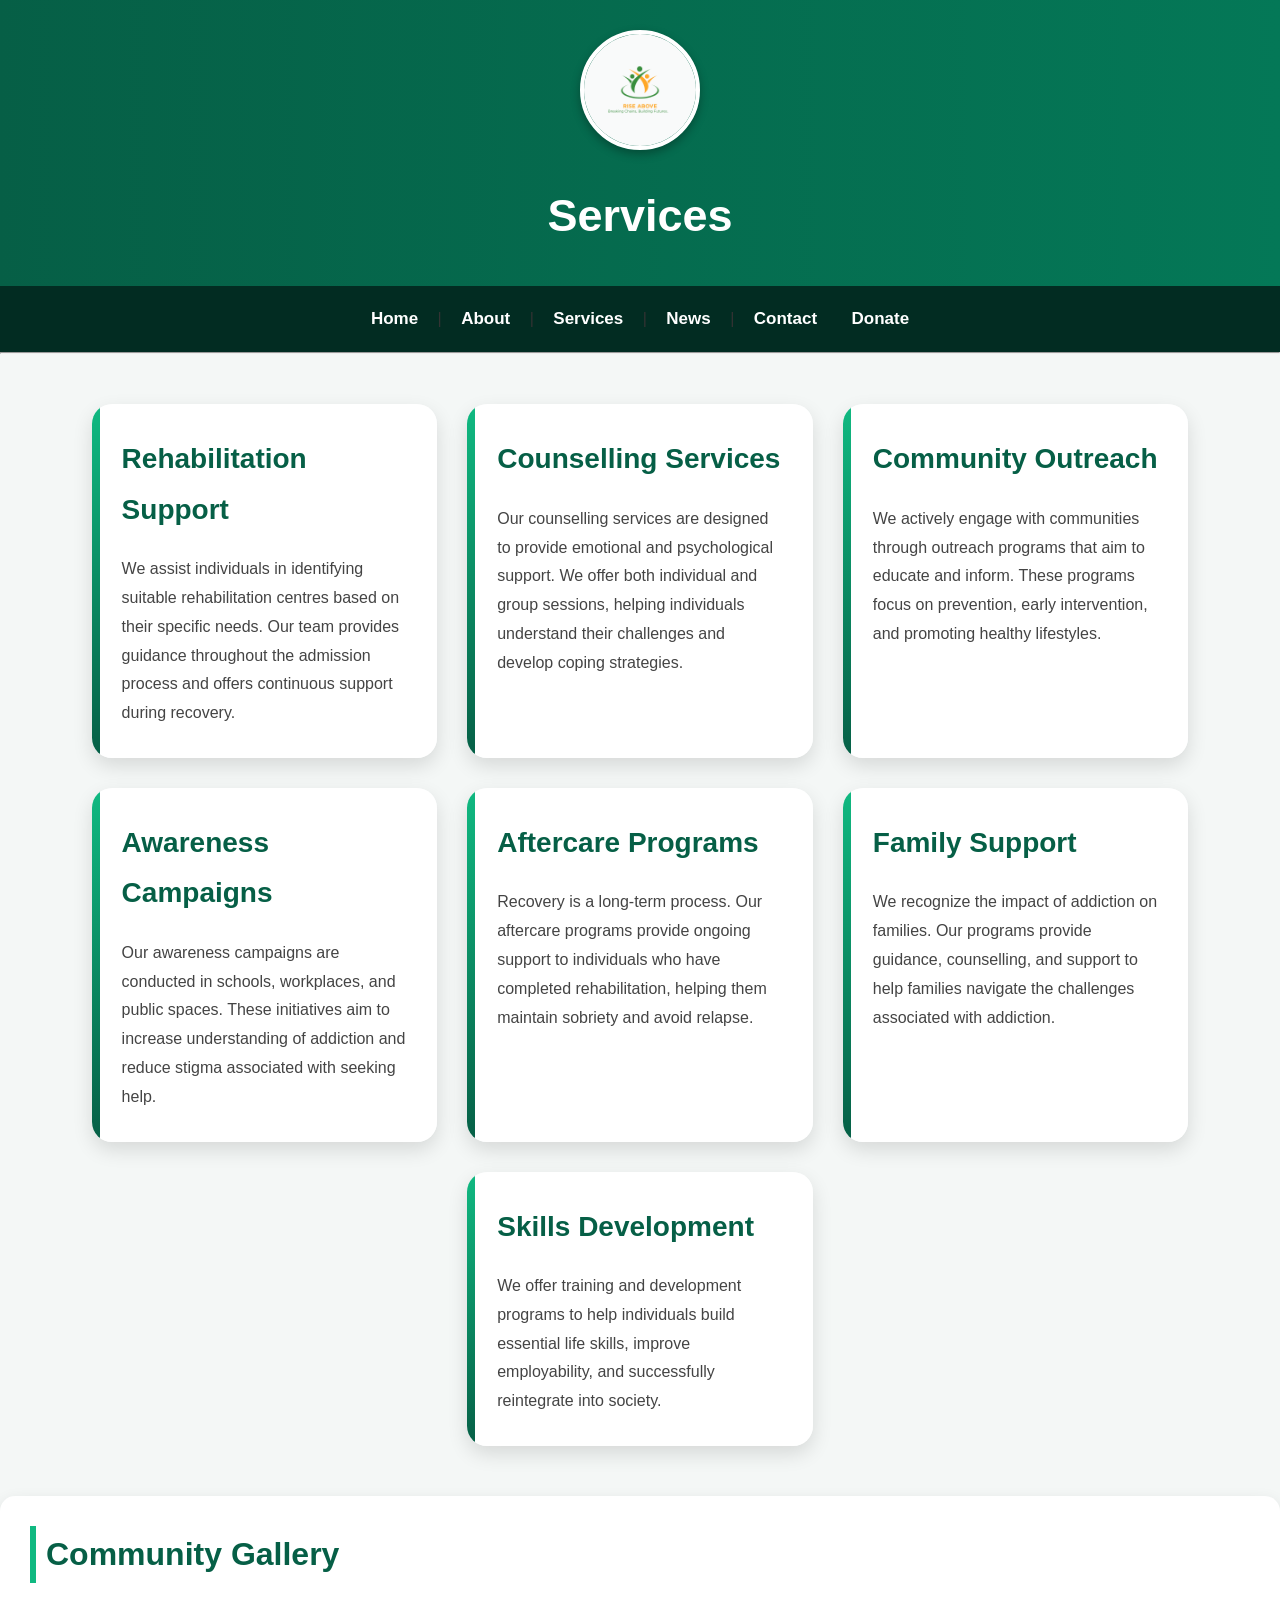
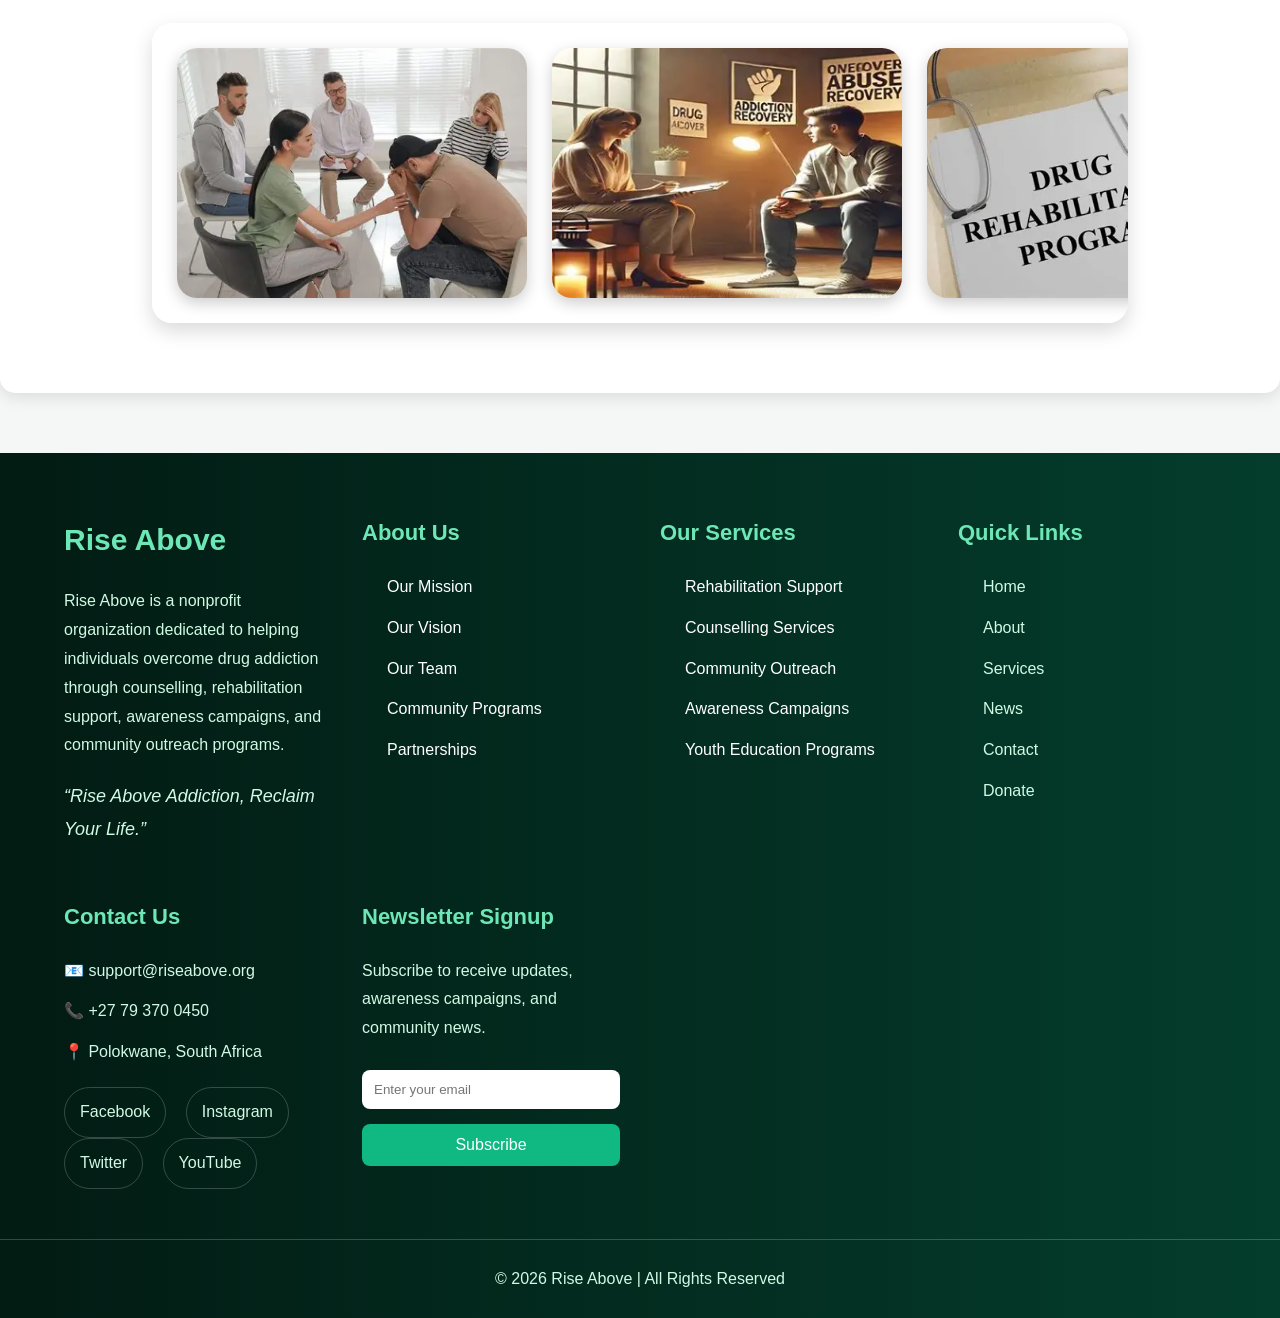
<file: services.html>
<!DOCTYPE html>
<html>
<head>
    <title>Rise Above - Services</title>
    <link rel="stylesheet" href="style.css">
</head>
<body>

<header>
    <img src="logo/Green and Orange Simple Charity & Donations Logo.png" alt="Rise Above Logo" width="100"><br>
    <h1>Services</h1>
</header>
<nav>
    <a href="index.html">Home</a> |
    <a href="about.html">About</a> |
    <a href="services.html">Services</a> |
    <a href="news.html">News</a> |
    <a href="contact.html">Contact</a>
    <a href="donate.html">Donate</a>
</nav>

<hr>

<div class="info-container">

    <div class="info-box">
        <h2>Rehabilitation Support</h2>

    <p>We assist individuals in identifying suitable rehabilitation centres based on their specific needs. 
       Our team provides guidance throughout the admission process and offers continuous support during recovery.</p>
    </div>

    <div class="info-box">
        <h2>Counselling Services</h2>
   <p>Our counselling services are designed to provide emotional and psychological support. We offer both individual and group sessions, helping individuals understand their challenges and develop coping strategies.</p>
    </div>

    <div class="info-box">
        <h2>Community Outreach</h2>
      <p>We actively engage with communities through outreach programs that aim to educate and inform. These programs focus on prevention, early intervention, and promoting healthy lifestyles.</p>
    </div>

  <div class="info-box">
       <h2>Awareness Campaigns</h2>
       <p>Our awareness campaigns are conducted in schools, workplaces, and public spaces. These initiatives aim to increase understanding of addiction and reduce stigma associated with seeking help.</p>
    </div>

  <div class="info-box">
        <h2>Aftercare Programs</h2>
        <p>Recovery is a long-term process. Our aftercare programs provide ongoing support to individuals who have completed rehabilitation, helping them maintain sobriety and avoid relapse.</p>
    </div>

  <div class="info-box">
       <h2>Family Support</h2>
       <p>We recognize the impact of addiction on families. Our programs provide guidance, counselling, and support to help families navigate the challenges associated with addiction.</p>
    </div>

  <div class="info-box">
    
       <h2>Skills Development</h2>
       <p>We offer training and development programs to help individuals build essential life skills, improve employability, and successfully reintegrate into society.</p>
    </div>
</div>
<section>

<h2>Community Gallery</h2>

<div class="album-container">

    <div class="album-slider">

        <img src="logo/OIP.webp" alt="Helping people recover" width="30%">
        <img src="logo/OIP (1).webp" alt="Helping people recover" width="30%">
        <img src="logo/OIP (2).webp" alt="Helping people recover" width="30%">
        <img src="logo/OIP.webp" alt="Helping people recover" width="30%">
        <img src="logo/OIP (1).webp" alt="Helping people recover" width="30%">
        <img src="logo/OIP (2).webp" alt="Helping people recover" width="30%">

    </div>

</div>

</section>

<footer>

<div class="footer-container">

    <!-- FOOTER BRAND -->
    <div class="footer-section">
        <h2>Rise Above</h2>

        <p>
            Rise Above is a nonprofit organization dedicated to helping
            individuals overcome drug addiction through counselling,
            rehabilitation support, awareness campaigns, and community outreach programs.
        </p>

        <p class="footer-slogan">
            “Rise Above Addiction, Reclaim Your Life.”
        </p>
    </div>

    <!-- ABOUT -->
    <div class="footer-section">
        <h3>About Us</h3>

        <ul>
            <li>Our Mission</li>
            <li>Our Vision</li>
            <li>Our Team</li>
            <li>Community Programs</li>
            <li>Partnerships</li>
        </ul>
    </div>

    <!-- SERVICES -->
    <div class="footer-section">
        <h3>Our Services</h3>

        <ul>
            <li>Rehabilitation Support</li>
            <li>Counselling Services</li>
            <li>Community Outreach</li>
            <li>Awareness Campaigns</li>
            <li>Youth Education Programs</li>
        </ul>
    </div>

    <!-- QUICK LINKS -->
    <div class="footer-section">
        <h3>Quick Links</h3>

        <ul>
            <li><a href="index.html">Home</a></li>
            <li><a href="about.html">About</a></li>
            <li><a href="services.html">Services</a></li>
            <li><a href="news.html">News</a></li>
            <li><a href="contact.html">Contact</a></li>
            <li><a href="donate.html">Donate</a></li>
        </ul>
    </div>

    <!-- CONTACT -->
    <div class="footer-section">
        <h3>Contact Us</h3>

        <p>📧 support@riseabove.org</p>
        <p>📞 +27 79 370 0450</p>
        <p>📍 Polokwane, South Africa</p>

        <div class="social-icons">
            <a href="#">Facebook</a>
            <a href="#">Instagram</a>
            <a href="#">Twitter</a>
            <a href="#">YouTube</a>
        </div>
    </div>

    <!-- NEWSLETTER -->
    <div class="footer-section newsletter">
        <h3>Newsletter Signup</h3>

        <p>
            Subscribe to receive updates, awareness campaigns,
            and community news.
        </p>

        <form>
            <input type="email" placeholder="Enter your email">
            <button type="submit">Subscribe</button>
        </form>
    </div>

</div>

<!-- FOOTER BOTTOM -->
<div class="footer-bottom">

    <p>
        © 2026 Rise Above | All Rights Reserved
    </p>

</div>

</footer>

</body>
</html>
</file>
<file: style.css>
/* RESET */
html{

    scroll-behavior: smooth;

}
*{
    margin: 0;
    padding: 0;
    box-sizing: border-box;
}

/* BODY */
body{
    font-family: Arial, sans-serif;
    background-color: #f4f7f6;
    color: #333;
    line-height: 1.8;
}

/* HEADER */
header{
    background: linear-gradient(to right, #065f46, #047857);
    text-align: center;
    padding: 30px;
    animation: fadeIn 1.5s ease;
}

header img{
    width: 120px;
    border-radius: 50%;
    border: 4px solid white;
    box-shadow: 0px 4px 10px rgba(0,0,0,0.3);
}

header h1{
    color: white;
    margin-top: 15px;
    font-size: 45px;
}

header p{
    color: #d1fae5;
    font-size: 18px;
    margin-top: 10px;
}

/* NAVBAR */
nav{
    background-color: #022c22;
    padding: 18px;
    text-align: center;
    position: sticky;
    top: 0;
    z-index: 1000;
}

nav a{
    color: white;
    text-decoration: none;
    margin: 0 15px;
    font-size: 17px;
    font-weight: bold;
    transition: 0.3s;
}

nav a:hover{
    color: #6ee7b7;
}

/* MAIN CONTENT */
main{
    width: 90%;
    margin: auto;
    padding: 40px 0;
}

/* SECTION CARDS */
section{
    background-color: white;
    margin-bottom: 35px;
    padding: 30px;
    border-radius: 15px;
    box-shadow: 0px 5px 15px rgba(0,0,0,0.1);
    transition: transform 0.3s ease;
    animation: slideUp 1s ease;
}

section:hover{
    transform: translateY(-5px);
}

/* HEADINGS */
section h2{
    color: #065f46;
    margin-bottom: 20px;
    font-size: 32px;
    border-left: 6px solid #10b981;
    padding-left: 10px;
}

section h3{
    color: #047857;
    margin-bottom: 15px;
}

/* PARAGRAPHS */
section p{
    margin-bottom: 15px;
    font-size: 17px;
}

/* LISTS */
ul{
    margin-left: 25px;
    margin-top: 15px;
}

ul li{
    margin-bottom: 12px;
}

/* IMAGES */
.gallery{
    display: flex;
    gap: 20px;
    margin-top: 20px;
    flex-wrap: wrap;
}

.gallery img{
    width: 48%;
    border-radius: 15px;
    transition: 0.4s;
    box-shadow: 0px 4px 12px rgba(0,0,0,0.2);
}

.gallery img:hover{
    transform: scale(1.03);
}

/* BUTTONS */
button{
    background-color: #065f46;
    color: white;
    border: none;
    padding: 12px 25px;
    border-radius: 6px;
    cursor: pointer;
    transition: 0.3s;
    font-size: 16px;
}

button:hover{
    background-color: #10b981;
}

/* INPUTS */
input,
textarea,
select{
    width: 100%;
    padding: 12px;
    margin-top: 10px;
    margin-bottom: 20px;
    border-radius: 5px;
    border: 1px solid #ccc;
}

/* ================= FOOTER ================= */

footer{
    background: linear-gradient(to right, #021b13, #043d2c);
    color: white;
    margin-top: 60px;
    padding-top: 60px;
    overflow: hidden;
    position: relative;
}

/* FOOTER CONTAINER */
.footer-container{
    width: 90%;
    margin: auto;

    display: grid;
    grid-template-columns: repeat(auto-fit, minmax(250px, 1fr));

    gap: 40px;
}

/* FOOTER SECTIONS */
.footer-section{
    animation: footerFade 1.2s ease;
}

.footer-section h2{
    color: #6ee7b7;
    margin-bottom: 20px;
    font-size: 30px;
}

.footer-section h3{
    color: #6ee7b7;
    margin-bottom: 20px;
    font-size: 22px;
}

.footer-section p{
    color: #d1fae5;
    line-height: 1.8;
    margin-bottom: 12px;
}

/* FOOTER LIST */
.footer-section ul{
    list-style: none;
    padding: 0;
}

.footer-section ul li{
    margin-bottom: 12px;
    transition: 0.3s;
}

.footer-section ul li:hover{
    transform: translateX(5px);
    color: #6ee7b7;
}

/* FOOTER LINKS */
.footer-section a{
    color: #d1fae5;
    text-decoration: none;
    transition: 0.3s;
}

.footer-section a:hover{
    color: #6ee7b7;
}

/* SLOGAN */
.footer-slogan{
    margin-top: 20px;
    font-style: italic;
    color: #6ee7b7;
    font-size: 18px;
}

/* SOCIAL ICONS */
.social-icons{
    margin-top: 20px;
}

.social-icons a{
    display: inline-block;
    margin-right: 15px;
    padding: 10px 15px;
    border: 1px solid rgba(255,255,255,0.2);
    border-radius: 30px;
    transition: 0.4s;
}

.social-icons a:hover{
    background-color: #10b981;
    transform: translateY(-5px);
}

/* NEWSLETTER */
.newsletter input{
    width: 100%;
    padding: 12px;
    border: none;
    border-radius: 8px;
    margin-top: 15px;
    margin-bottom: 15px;
}

.newsletter button{
    width: 100%;
    padding: 12px;
    border: none;
    border-radius: 8px;
    background-color: #10b981;
    color: white;
    font-size: 16px;
    cursor: pointer;
    transition: 0.4s;
}

.newsletter button:hover{
    background-color: #059669;
    transform: scale(1.03);
}

/* FOOTER BOTTOM */
.footer-bottom{
    margin-top: 50px;
    border-top: 1px solid rgba(255,255,255,0.2);
    text-align: center;
    padding: 25px;
    color: #d1fae5;
}

/* ANIMATION */
@keyframes footerFade{

    from{
        opacity: 0;
        transform: translateY(40px);
    }

    to{
        opacity: 1;
        transform: translateY(0);
    }

}

/* ANIMATIONS */
@keyframes fadeIn{
    from{
        opacity: 0;
    }
    to{
        opacity: 1;
    }
}

@keyframes slideUp{
    from{
        transform: translateY(40px);
        opacity: 0;
    }
    to{
        transform: translateY(0);
        opacity: 1;
    }
}

/* RESPONSIVE */
@media(max-width:768px){

    nav a{
        display: block;
        margin: 12px 0;
    }

    .gallery img{
        width: 100%;
    }

    section h2{
        font-size: 25px;
    }

    header h1{
        font-size: 35px;
    }

}
/* ===== IMAGE ALBUM ===== */

.album-container{

    width: 80%;
    margin: 40px auto;

    overflow-x: auto;

    scroll-behavior: smooth;

    background: white;

    padding: 25px;

    border-radius: 20px;

    box-shadow: 0px 8px 20px rgba(0,0,0,0.15);

}

/* HIDE SCROLLBAR */
.album-container::-webkit-scrollbar{
    display: none;
}

/* SLIDER */
.album-slider{

    display: flex;

    gap: 25px;

    width: max-content;

    animation: autoSlide 20s linear infinite;

}
@keyframes autoSlide{

    0%{
        transform: translateX(0);
    }

    100%{
        transform: translateX(-50%);
    }

}
.album-container:hover .album-slider{

    animation-play-state: paused;

}

/* IMAGES */
.album-slider img{

    width: 350px;

    height: 250px;

    object-fit: cover;

    border-radius: 20px;

    transition: 0.5s;

    cursor: pointer;

    box-shadow: 0px 5px 15px rgba(0,0,0,0.2);

}

/* HOVER EFFECT */
.album-slider img:hover{

    transform: scale(1.05) rotate(1deg);

    box-shadow: 0px 10px 25px rgba(0,0,0,0.3);

}
/* ===== INFO BOXES ===== */

/* ===== INFO CONTAINER ===== */

.info-container{

    width: 90%;

    margin: 50px auto;

    display: flex;

    flex-wrap: wrap;

    justify-content: center;

    gap: 30px;

}

/* ===== INFO BOX ===== */

.info-box{

    width: 30%;

    min-width: 300px;

    background: rgba(255,255,255,0.95);

    padding: 30px;

    border-radius: 20px;

    box-shadow: 0px 8px 20px rgba(0,0,0,0.12);

    transition: 0.4s;

    position: relative;

    overflow: hidden;

    animation: fadeUp 1s ease;

    backdrop-filter: blur(10px);

}

/* HOVER EFFECT */
.info-box:hover{

    transform: translateY(-10px) scale(1.03);

    box-shadow: 0px 18px 35px rgba(0,0,0,0.2);

}

/* LEFT BORDER */
.info-box::before{

    content: "";

    position: absolute;

    left: 0;

    top: 0;

    width: 8px;

    height: 100%;

    background: linear-gradient(to bottom, #10b981, #065f46);

}

/* HEADINGS */
.info-box h2{

    color: #065f46;

    margin-bottom: 20px;

    font-size: 28px;

}

/* TEXT */
.info-box p{

    color: #444;

    line-height: 1.8;

    font-size: 16px;

}

/* ANIMATION */
@keyframes fadeUp{

    from{

        opacity: 0;

        transform: translateY(40px);

    }

    to{

        opacity: 1;

        transform: translateY(0);

    }

}

/* ================= ABOUT PAGE ================= */

.about-container{

    width: 90%;

    margin: 50px auto;

    display: flex;

    flex-wrap: wrap;

    justify-content: center;

    gap: 35px;

}

/* ABOUT BOXES */
.about-box{

    width: 45%;

    min-width: 320px;

    background: rgba(255,255,255,0.95);

    padding: 35px;

    border-radius: 25px;

    box-shadow: 0px 8px 25px rgba(0,0,0,0.12);

    transition: 0.5s;

    position: relative;

    overflow: hidden;

    animation: aboutFade 1s ease;

}

/* HOVER */
.about-box:hover{

    transform: translateY(-10px) scale(1.02);

    box-shadow: 0px 18px 35px rgba(0,0,0,0.2);

}

/* TOP EFFECT */
.about-box::before{

    content: "";

    position: absolute;

    top: 0;

    left: 0;

    width: 100%;

    height: 7px;

    background: linear-gradient(to right, #10b981, #065f46);

}

/* HEADINGS */
.about-box h2{

    color: #065f46;

    margin-bottom: 20px;

    font-size: 30px;

}

/* TEXT */
.about-box p{

    color: #444;

    line-height: 1.9;

    font-size: 17px;

}

/* LISTS */
.about-box ul{

    margin-left: 20px;

    margin-top: 15px;

}

.about-box ul li{

    margin-bottom: 15px;

    font-size: 17px;

    transition: 0.3s;

}

.about-box ul li:hover{

    color: #10b981;

    transform: translateX(5px);

}

/* ===== PROPOSAL SECTION ===== */

.proposal-text{

    margin-top: 10px;

    margin-bottom: 25px;

    color: #555;

    line-height: 1.8;

}

/* BUTTON CONTAINER */
.proposal-buttons{

    display: flex;

    flex-direction: column;

    gap: 20px;

}

/* DOWNLOAD BUTTONS */
.proposal-buttons a{

    display: block;

    text-decoration: none;

    background: linear-gradient(to right, #065f46, #10b981);

    color: white;

    padding: 18px;

    border-radius: 15px;

    text-align: center;

    font-size: 17px;

    font-weight: bold;

    transition: 0.4s;

    box-shadow: 0px 5px 15px rgba(0,0,0,0.15);

}

/* HOVER EFFECT */
.proposal-buttons a:hover{

    transform: translateY(-5px) scale(1.02);

    box-shadow: 0px 12px 25px rgba(0,0,0,0.25);

    background: linear-gradient(to right, #047857, #34d399);

}

/* ANIMATION */
@keyframes aboutFade{

    from{

        opacity: 0;

        transform: translateY(40px);

    }

    to{

        opacity: 1;

        transform: translateY(0);

    }

}

/* RESPONSIVE */
@media(max-width:768px){

    .about-box{

        width: 100%;

    }

}

/* ========== CONTACT PAGE NEW DESIGN ========== */

.contact-page{

    width: 90%;

    margin: 60px auto;

    display: flex;

    gap: 40px;

    align-items: flex-start;

}

/* LEFT SIDE */
.contact-left{

    flex: 1;

    background: linear-gradient(145deg, #065f46, #022c22);

    color: white;

    padding: 40px;

    border-radius: 20px;

    box-shadow: 0px 10px 30px rgba(0,0,0,0.3);

    animation: slideLeft 1s ease;

}

/* RIGHT SIDE */
.contact-right{

    flex: 1;

    background: white;

    padding: 40px;

    border-radius: 20px;

    box-shadow: 0px 10px 25px rgba(0,0,0,0.15);

    animation: slideRight 1s ease;

}

/* HEADINGS */
.contact-left h2,
.contact-right h2{

    margin-bottom: 20px;

    font-size: 28px;

}

/* LEFT TEXT */
.highlight-text{

    margin-bottom: 25px;

    font-size: 16px;

    color: #d1fae5;

}

/* CONTACT INFO */
.contact-info p,
.hours p{

    margin-bottom: 12px;

}

/* EMERGENCY BOX */
.emergency-box{

    margin-top: 30px;

    padding: 20px;

    background: rgba(255,255,255,0.1);

    border-left: 5px solid #10b981;

    border-radius: 10px;

}

/* FORM */
.contact-right form{

    display: flex;

    flex-direction: column;

}

/* INPUTS */
.contact-right input,
.contact-right textarea{

    margin-bottom: 20px;

    padding: 15px;

    border-radius: 10px;

    border: 1px solid #ccc;

    transition: 0.3s;

}

/* FOCUS */
.contact-right input:focus,
.contact-right textarea:focus{

    border-color: #10b981;

    outline: none;

    box-shadow: 0px 0px 10px rgba(16,185,129,0.3);

}

/* TEXTAREA */
.contact-right textarea{

    height: 160px;

    resize: none;

}

/* BUTTON */
.contact-right button{

    padding: 15px;

    border: none;

    border-radius: 10px;

    background: linear-gradient(to right, #065f46, #10b981);

    color: white;

    font-size: 16px;

    cursor: pointer;

    transition: 0.4s;

}

/* BUTTON HOVER */
.contact-right button:hover{

    transform: scale(1.05);

    box-shadow: 0px 10px 20px rgba(0,0,0,0.2);

}

/* ANIMATIONS */
@keyframes slideLeft{

    from{
        opacity: 0;
        transform: translateX(-60px);
    }

    to{
        opacity: 1;
        transform: translateX(0);
    }
}

@keyframes slideRight{

    from{
        opacity: 0;
        transform: translateX(60px);
    }

    to{
        opacity: 1;
        transform: translateX(0);
    }
}

/* RESPONSIVE */
@media(max-width: 768px){

    .contact-page{

        flex-direction: column;

    }

}

/* ========== DONATE PAGE ========== */

.donate-page{

    width: 90%;

    margin: auto;

}

/* HERO */
.donate-hero{

    text-align: center;

    padding: 80px 20px;

    background: linear-gradient(rgba(0,0,0,0.6),
    rgba(0,0,0,0.6)),
    url("logo/OIP\ \(4\).webp");

    background-size: cover;

    background-position: center;

    border-radius: 20px;

    color: white;

    margin-top: 40px;

    animation: fadeHero 1s ease;

}

.donate-hero h2{

    font-size: 50px;

    margin-bottom: 20px;

}

.donate-hero p{

    width: 70%;

    margin: auto;

    line-height: 1.8;

    font-size: 18px;

}

.donate-hero button{

    margin-top: 30px;

    padding: 15px 35px;

    border: none;

    border-radius: 30px;

    background: #10b981;

    color: white;

    font-size: 17px;

    cursor: pointer;

    transition: 0.4s;

}

.donate-hero button:hover{

    transform: scale(1.08);

}

/* IMPACT SECTION */
.impact-section{

    display: flex;

    gap: 30px;

    margin-top: 50px;

    flex-wrap: wrap;

    justify-content: center;

}

.impact-card{

    flex: 1;

    min-width: 250px;

    background: white;

    padding: 35px;

    border-radius: 20px;

    text-align: center;

    box-shadow: 0px 8px 20px rgba(0,0,0,0.12);

    transition: 0.4s;

}

.impact-card:hover{

    transform: translateY(-10px);

}

/* DONATION OPTIONS */
.donation-options{

    margin-top: 70px;

    text-align: center;

}

.donation-options h2{

    margin-bottom: 40px;

    font-size: 40px;

    color: #022c22;

    text-transform: uppercase;

    letter-spacing: 2px;

    position: relative;

}

.donation-boxes{

    display: flex;

    gap: 30px;

    flex-wrap: wrap;

    justify-content: center;

}

.donation-box{

    width: 300px;

    background: linear-gradient(to bottom right,
    #065f46, #10b981);

    color: white;

    padding: 35px;

    border-radius: 20px;

    transition: 0.4s;

}

/* DONATION BOX HEADINGS */
.donation-box h3{

    color: #ffffff;

    font-size: 28px;

    margin-bottom: 20px;

    text-shadow: 2px 2px 8px rgba(0,0,0,0.3);

}

/* DONATION BOX TEXT */
.donation-box p{

    color: #f0fdf4;

    line-height: 1.8;

    font-size: 16px;

}

.donation-box:hover{

    transform: scale(1.05);

}

/* PAYMENT SECTION */
.payment-section{

    display: flex;

    gap: 40px;

    margin-top: 70px;

    flex-wrap: wrap;

}

.payment-left{

    flex: 1;

    background: #022c22;

    color: white;

    padding: 40px;

    border-radius: 20px;

}

.payment-right{

    flex: 1;

    background: white;

    padding: 40px;

    border-radius: 20px;

    box-shadow: 0px 8px 20px rgba(0,0,0,0.12);

}

/* PAYMENT METHODS */
.payment-methods{

    margin-top: 30px;

}

.payment-methods p{

    margin-bottom: 15px;

}

/* BANK DETAILS */
.bank-details{

    margin-top: 40px;

    background: rgba(255,255,255,0.1);

    padding: 20px;

    border-radius: 10px;

}

/* FORM */
.payment-right form{

    display: flex;

    flex-direction: column;

}

.payment-right input{

    margin-bottom: 20px;

    padding: 15px;

    border-radius: 10px;

    border: 1px solid #ccc;

}

.card-row{

    display: flex;

    gap: 20px;

}

.payment-right button{

    padding: 15px;

    border: none;

    border-radius: 10px;

    background: linear-gradient(to right,
    #065f46, #10b981);

    color: white;

    font-size: 16px;

    cursor: pointer;

    transition: 0.4s;

}

.payment-right button:hover{

    transform: scale(1.03);

}

/* TRUST SECTION */
.trust-section{

    margin-top: 70px;

    text-align: center;

    padding: 50px;

    background: white;

    border-radius: 20px;

    box-shadow: 0px 8px 20px rgba(0,0,0,0.1);

}

.trust-section p{

    width: 70%;

    margin: auto;

    line-height: 1.8;

}

/* ANIMATION */
@keyframes fadeHero{

    from{

        opacity: 0;

        transform: translateY(40px);

    }

    to{

        opacity: 1;

        transform: translateY(0);

    }

}

/* RESPONSIVE */
@media(max-width:768px){

    .payment-section{

        flex-direction: column;

    }

    .donate-hero p,
    .trust-section p{

        width: 100%;

    }

}
/* DONATE BUTTON */
.donate-btn{

    display: inline-block;

    margin-top: 30px;

    padding: 15px 35px;

    border-radius: 30px;

    background: #10b981;

    color: white;

    text-decoration: none;

    font-size: 17px;

    transition: 0.4s;

}

.donate-btn:hover{

    transform: scale(1.08);

    background: #047857;

}

.donation-options{

    background: #f5f5f5;

    padding: 60px 20px;

    border-radius: 20px;

}
</file>
